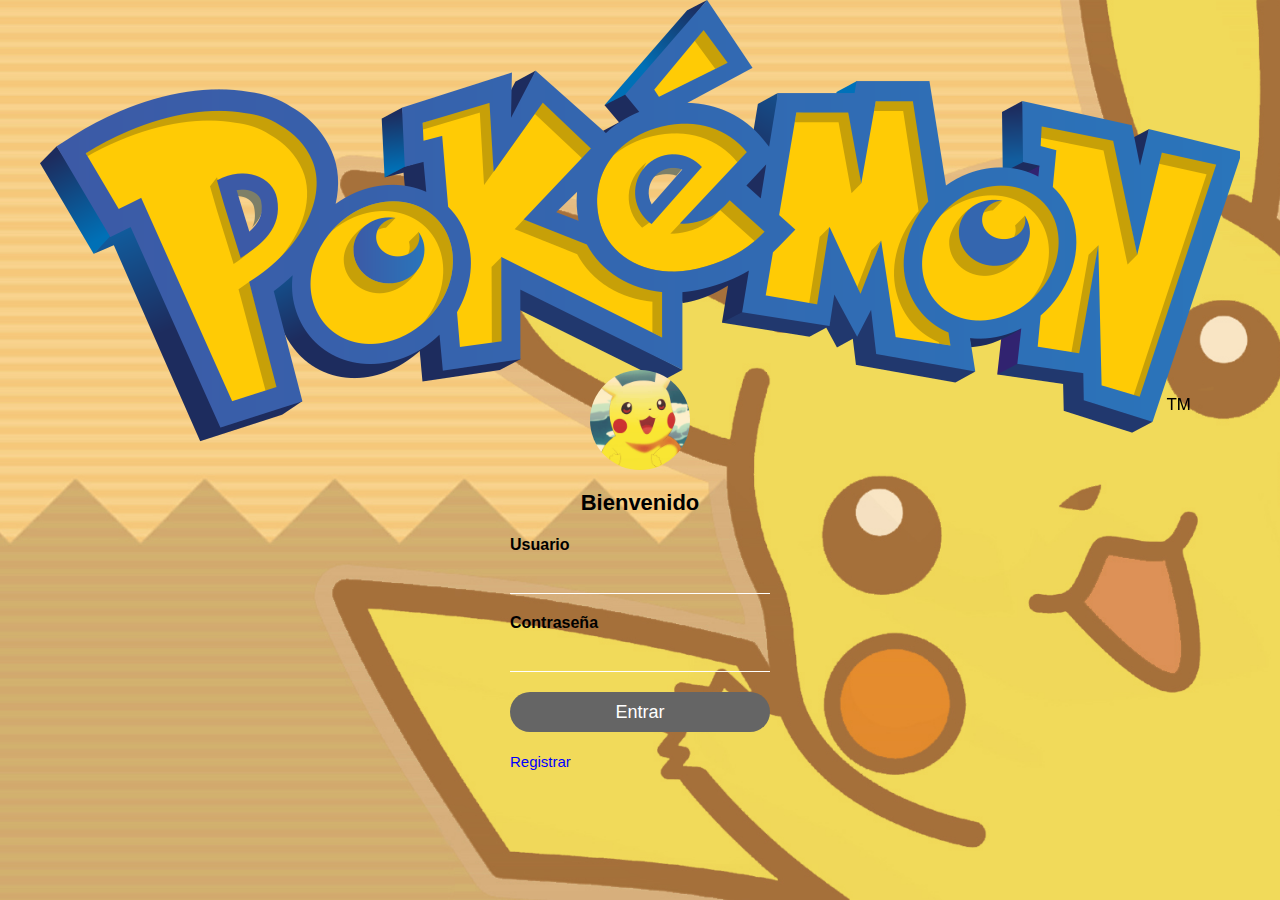
<file: index.html>
<!DOCTYPE html>
<html>
<head>
	<meta charset="utf-8">
	<title>Pokemon</title>
	<link rel="stylesheet" href="css/style.css">
	<link rel="icon"  href="img/1icon.png">
</head>
<body>
	<center>	
		<div>
		<img src="img/ava.png">
		</div>
	</center>
	

	<div class="login">
			<img class="avatar" src="img/pia.gif" alt="logopequeno">
			<h1>Bienvenido</h1>
		<form>
				<!--Sesion-->
			<label for="username">Usuario</label>
			<input type="text" placeholder="">
				<!--Contraseña-->
			<label for="password">Contraseña</label>
			<input type="password" placeholder="">
			<input type="submit" value="Entrar">
			
			
			<a href="registrar.html">Registrar</a>
		</form>
	</div>

</body>
</html>
</file>
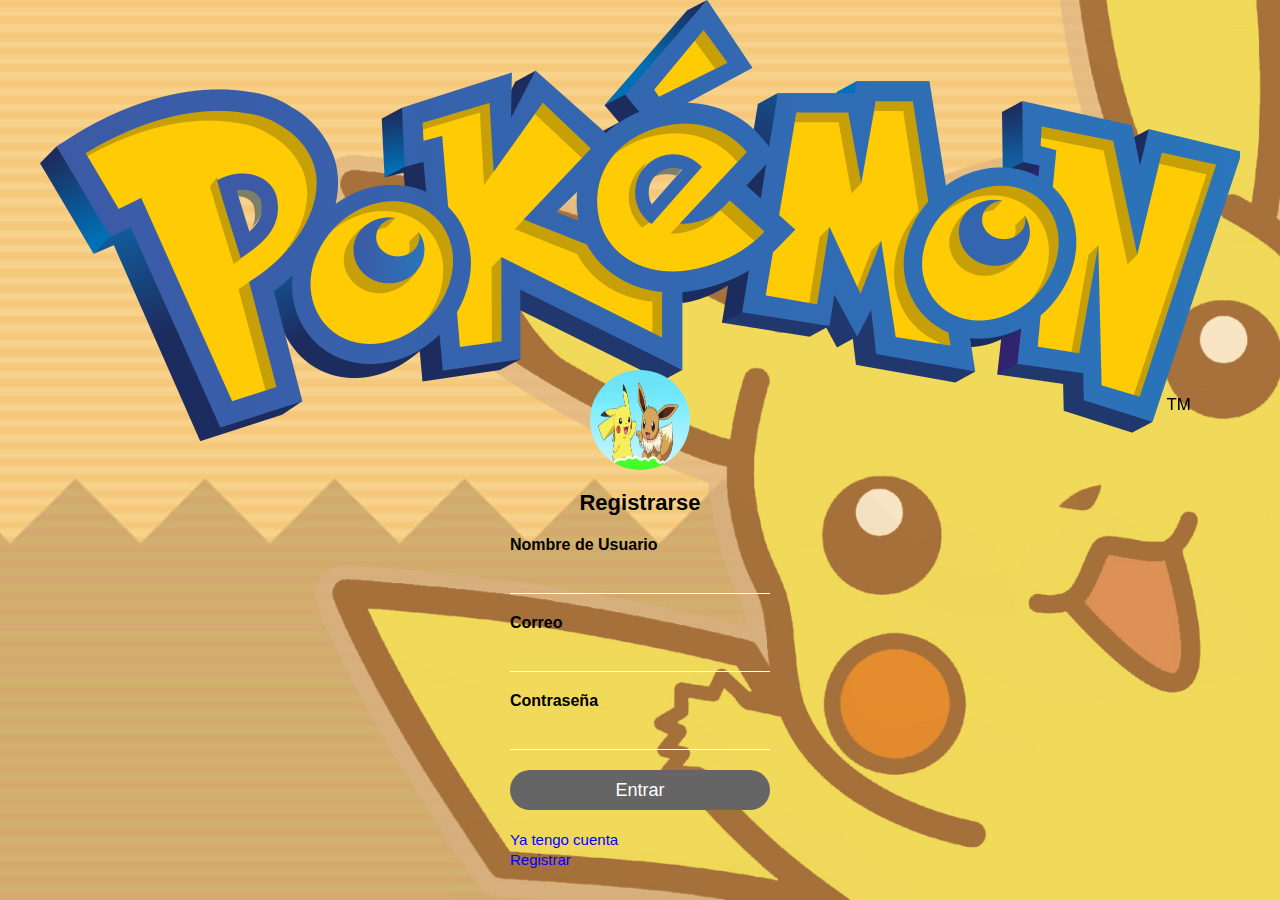
<file: registrar.html>
<!DOCTYPE html>
<html>
<head>
	<meta charset="utf-8">
	<title>Pokemon</title>
	<link rel="stylesheet" href="css/style.css">
	<link rel="icon"  href="img/1icon.png">
</head>
<body>
<center>	
		<div>
		<img src="img/ava.png">
		</div>
	</center>
	

<div class="login">
			<img class="avatar" src="img/salu.gif" alt="logopequeno">
			<h1>Registrarse</h1>
		<form>
				<!--Sesion-->
			<label for="username">Nombre de Usuario</label>
			<input type="text" placeholder="">
				<!--Contraseña-->
			<label for="username">Correo</label>
			<input type="text" placeholder="">

			<label for="password">Contraseña</label>
			<input type="password" name="">


			<input type="submit" value="Entrar">
			<a href="index.html">Ya tengo cuenta</a><br>
			<a href="">Registrar</a>
		</form>
	</div>
</body>
</html>
</file>
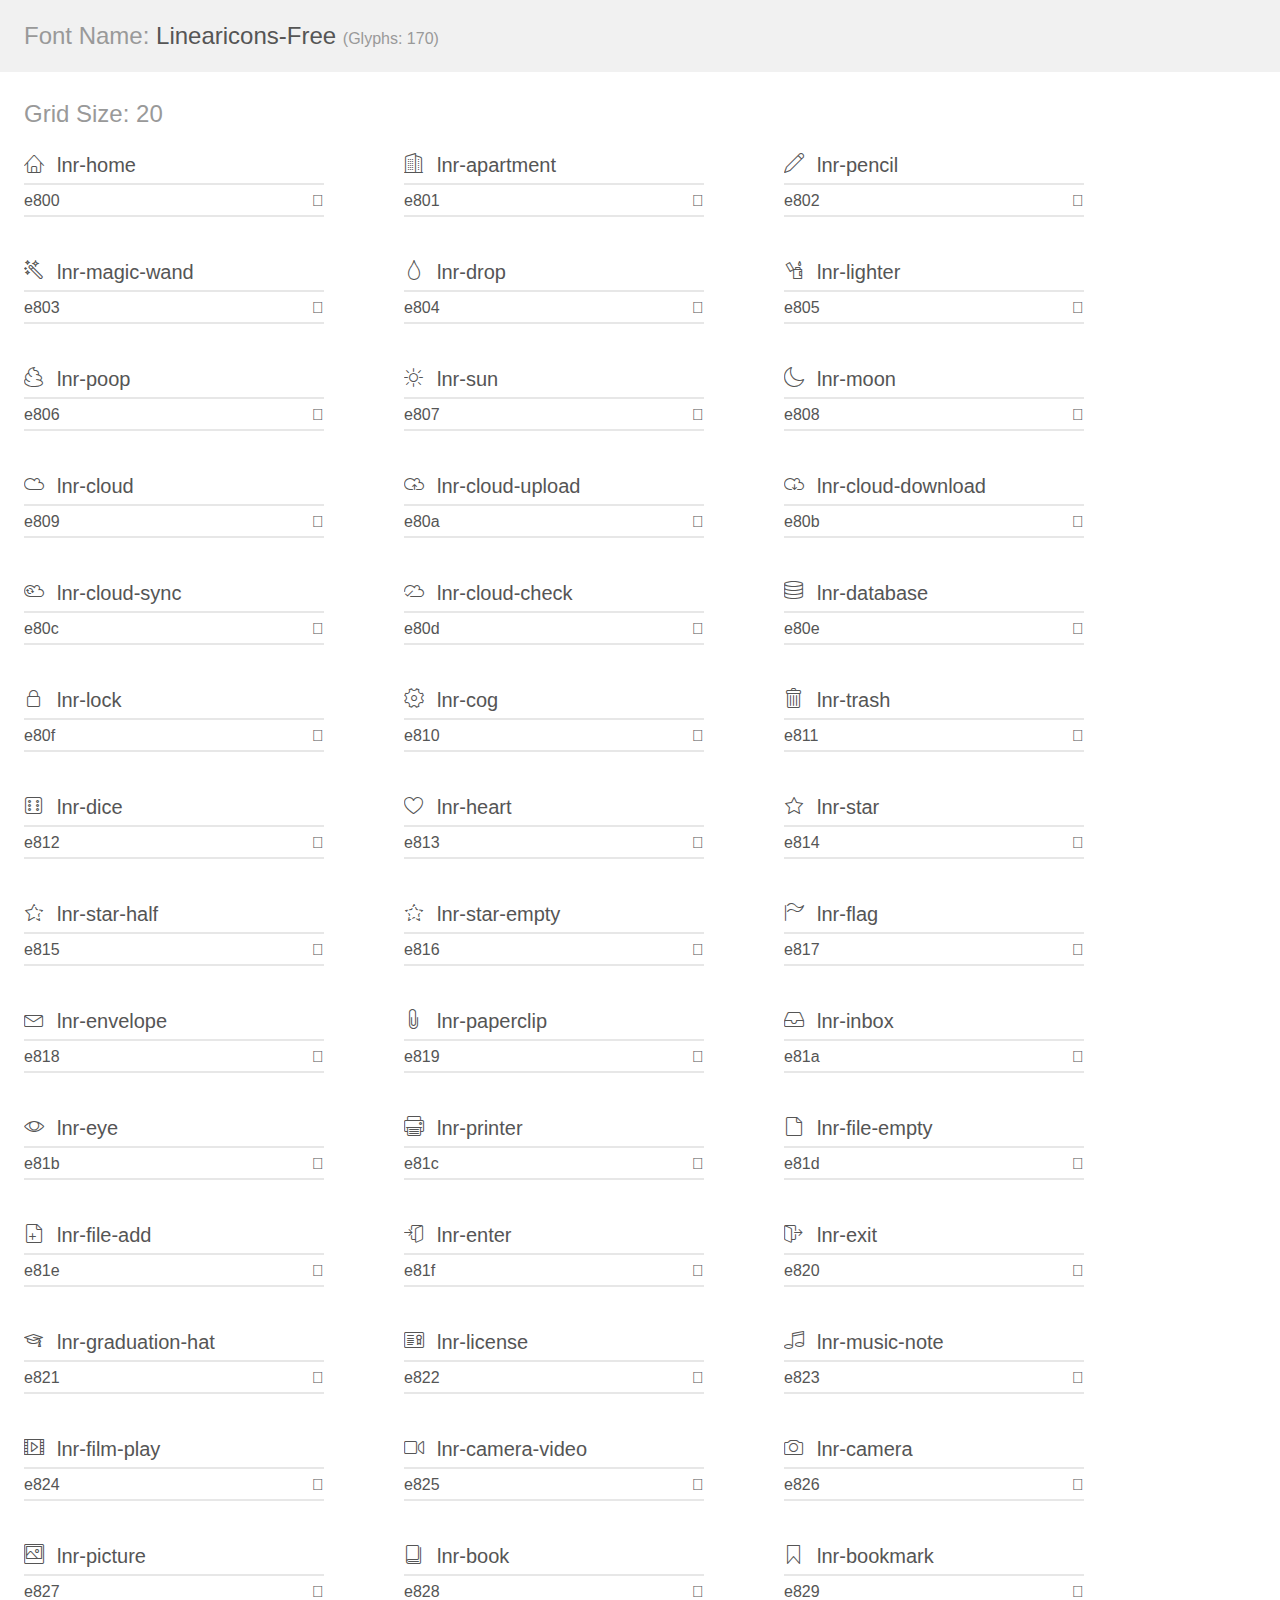
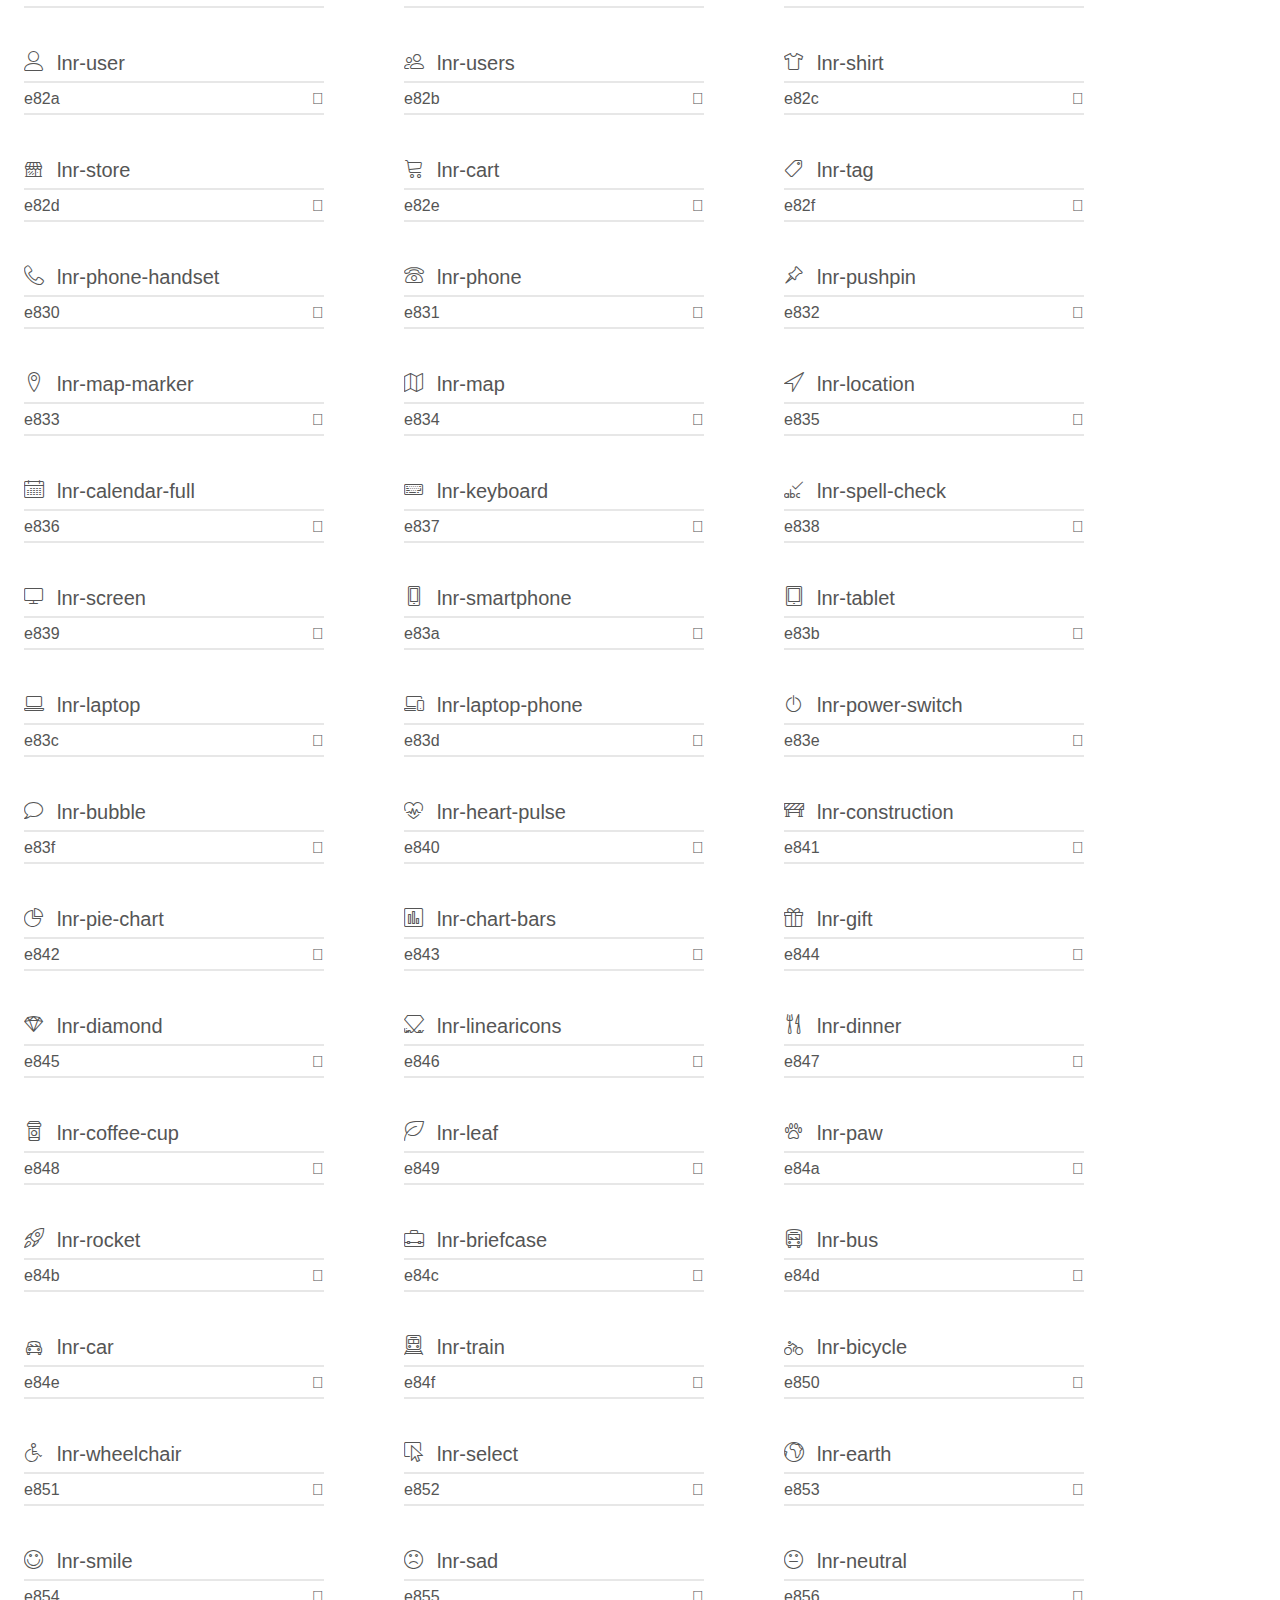
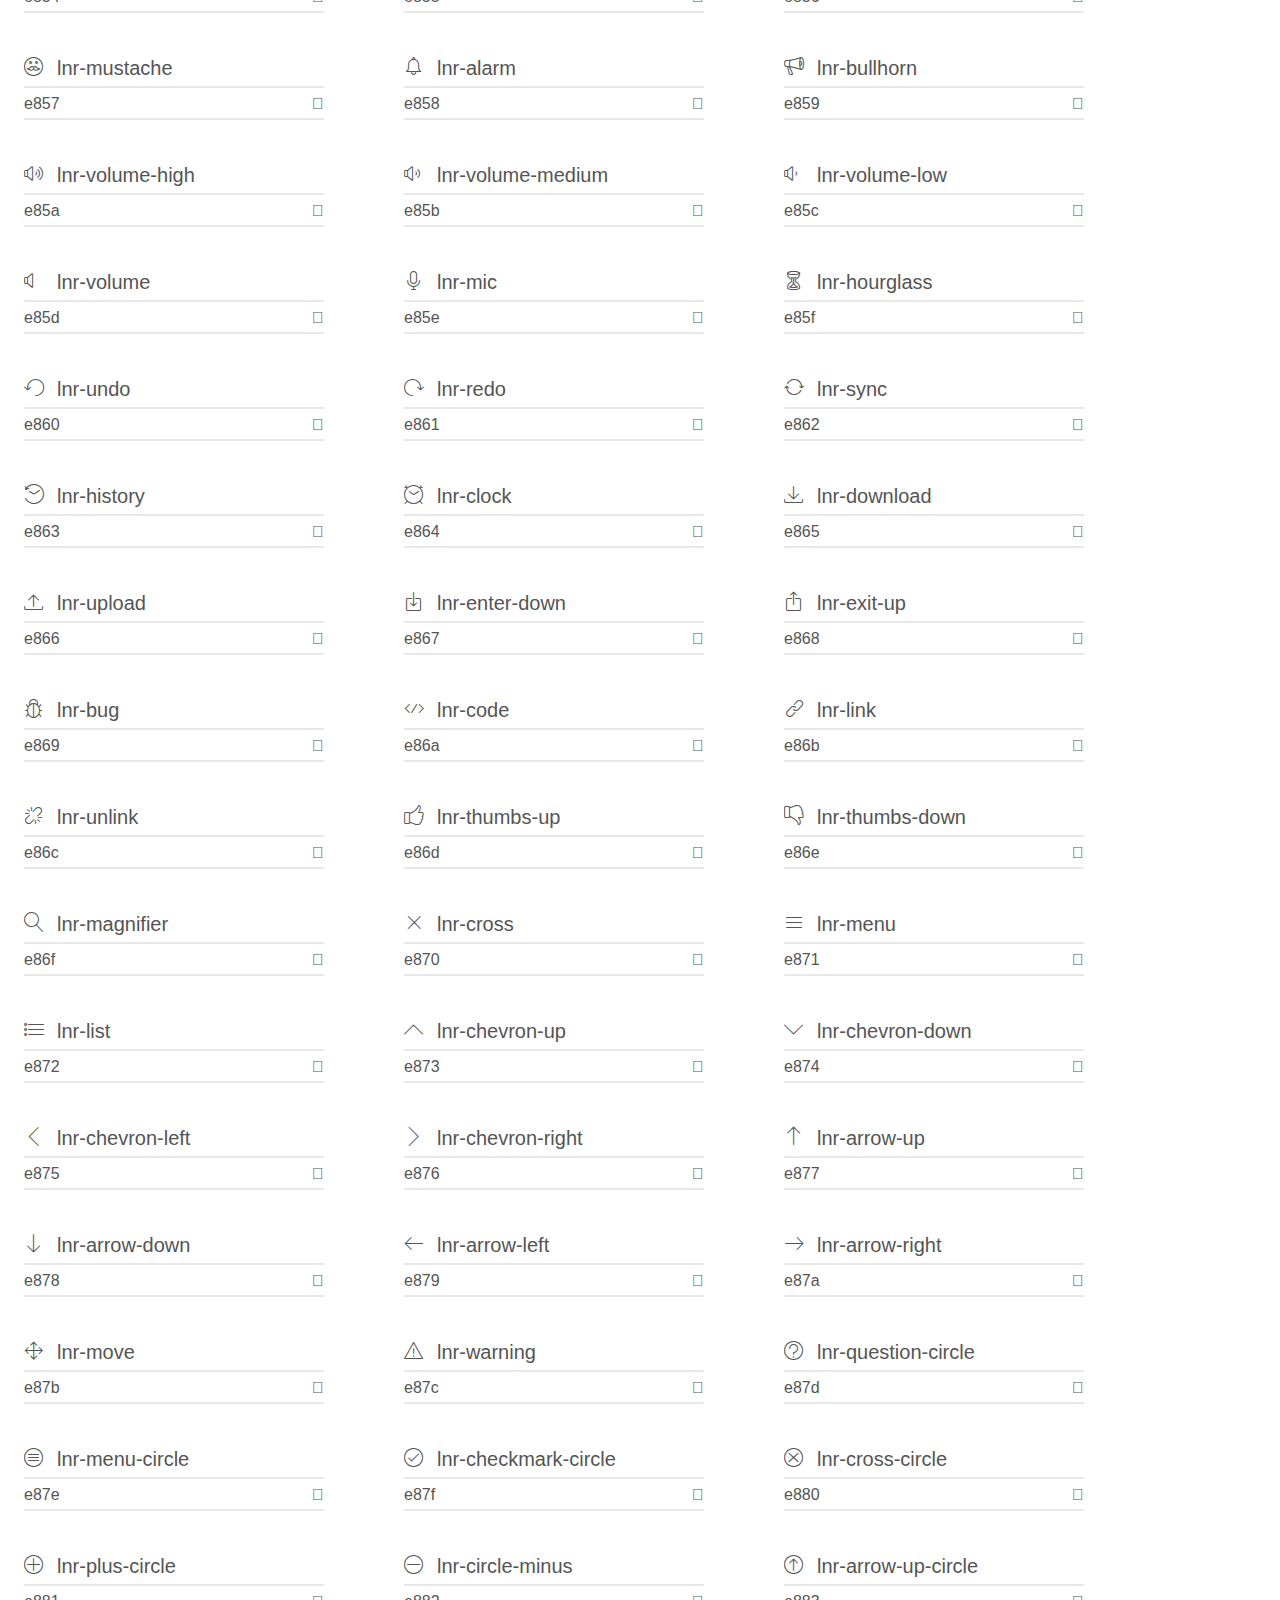
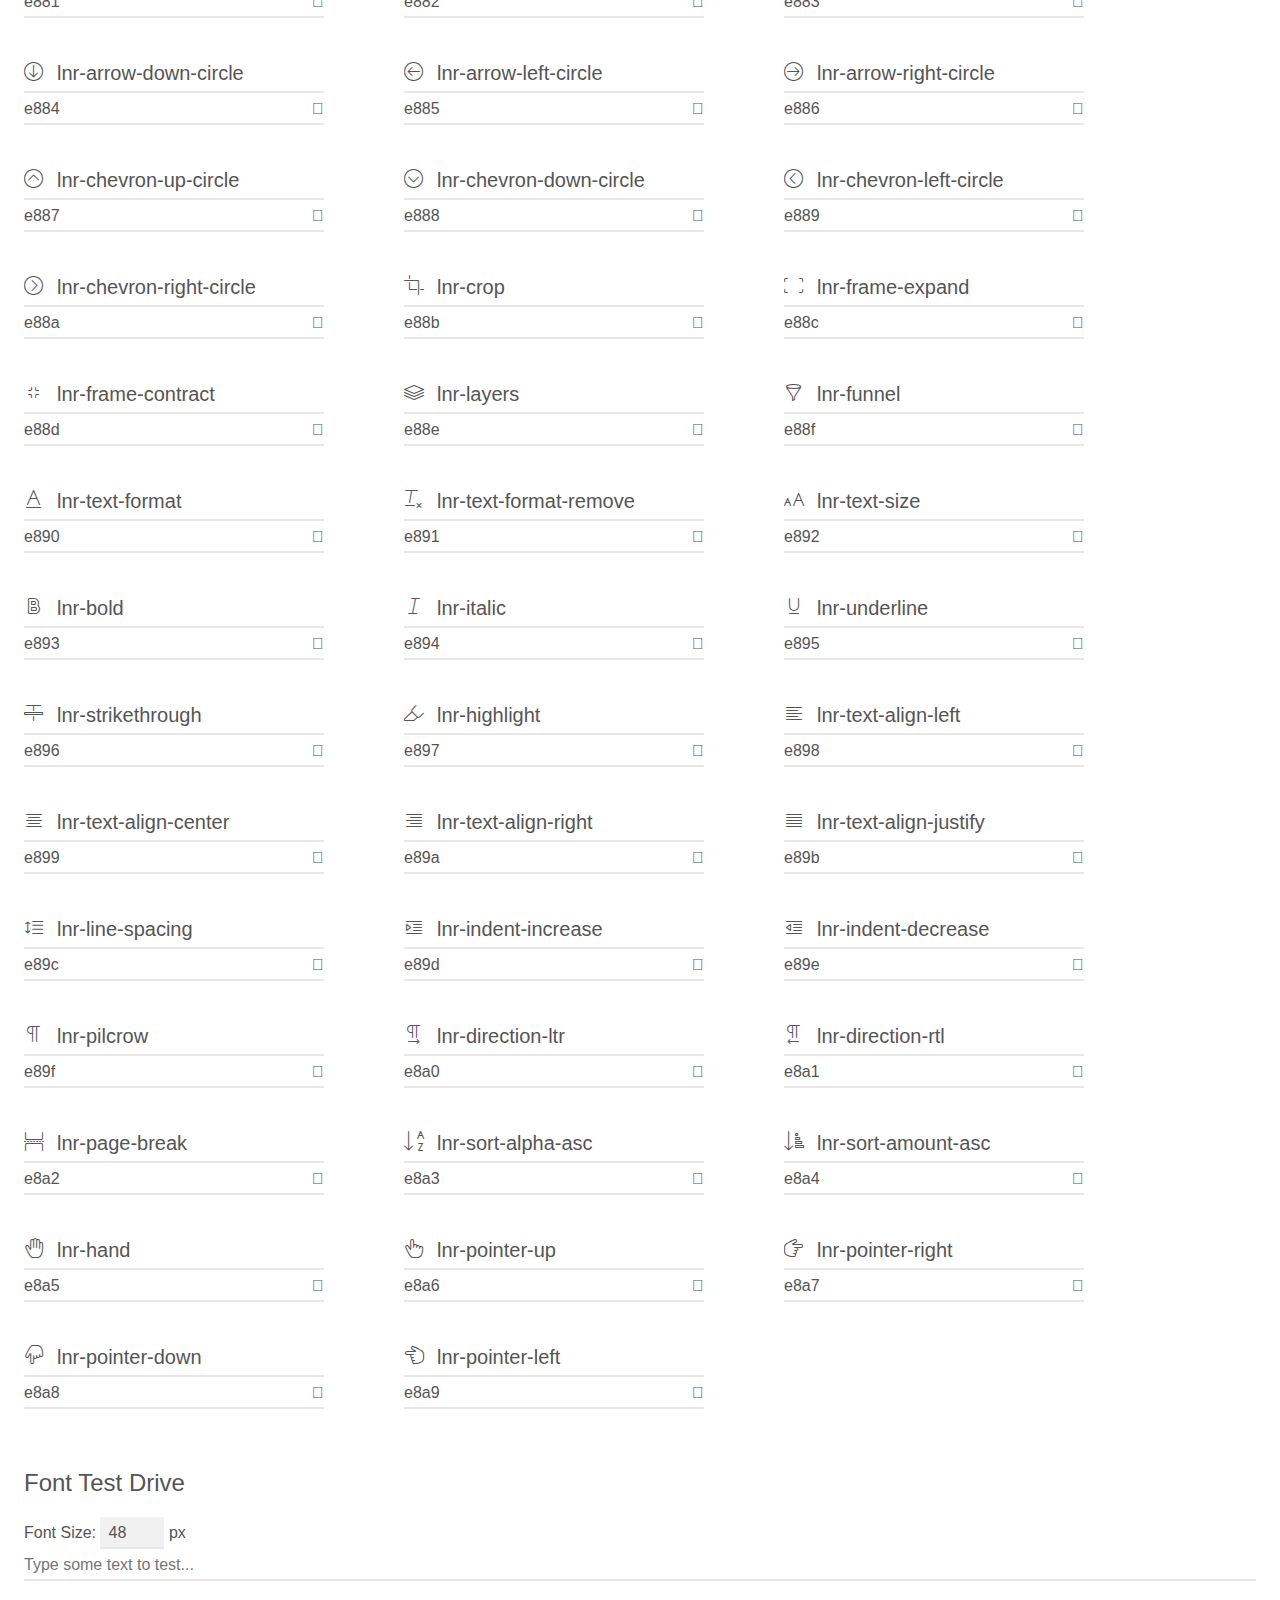
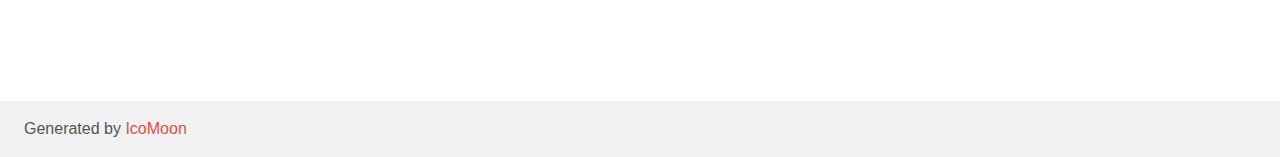
<file: lib/icon/demo.html>
<!doctype html>
<html>
<head>
	<meta charset="utf-8">
	<title>IcoMoon Demo</title>
	<meta name="description" content="An Icon Font Generated By IcoMoon.io">
	<meta name="viewport" content="width=device-width">
	<link rel="stylesheet" href="demo-files/demo.css">
	<link rel="stylesheet" href="style.css"></head>
<body>
	<div class="bgc1 clearfix">
		<h1 class="mhmm mvm"><span class="fgc1">Font Name:</span> Linearicons-Free <small class="fgc1">(Glyphs:&nbsp;170)</small></h1>
	</div>
	<div class="clearfix mhl ptl">
		<h1 class="mvm mtn fgc1">Grid Size: 20</h1>
		<div class="glyph fs1">
			<div class="clearfix bshadow0 pbs">
				<span class="lnr lnr-home">
				
				</span>
				<span class="mls"> lnr-home</span>
			</div>
			<fieldset class="fs0 size1of1 clearfix hidden-false">
				<input type="text" readonly value="e800" class="unit size1of2" />
				<input type="text" maxlength="1" readonly value="&#xe800;" class="unitRight size1of2 talign-right" />
			</fieldset>
			<div class="fs0 bshadow0 clearfix hidden-true">
				<span class="unit pvs fgc1">liga: </span>
				<input type="text" readonly value="home, building" class="liga unitRight" />
			</div>
		</div>
		<div class="glyph fs1">
			<div class="clearfix bshadow0 pbs">
				<span class="lnr lnr-apartment">
				
				</span>
				<span class="mls"> lnr-apartment</span>
			</div>
			<fieldset class="fs0 size1of1 clearfix hidden-false">
				<input type="text" readonly value="e801" class="unit size1of2" />
				<input type="text" maxlength="1" readonly value="&#xe801;" class="unitRight size1of2 talign-right" />
			</fieldset>
			<div class="fs0 bshadow0 clearfix hidden-true">
				<span class="unit pvs fgc1">liga: </span>
				<input type="text" readonly value="apartment, building2" class="liga unitRight" />
			</div>
		</div>
		<div class="glyph fs1">
			<div class="clearfix bshadow0 pbs">
				<span class="lnr lnr-pencil">
				
				</span>
				<span class="mls"> lnr-pencil</span>
			</div>
			<fieldset class="fs0 size1of1 clearfix hidden-false">
				<input type="text" readonly value="e802" class="unit size1of2" />
				<input type="text" maxlength="1" readonly value="&#xe802;" class="unitRight size1of2 talign-right" />
			</fieldset>
			<div class="fs0 bshadow0 clearfix hidden-true">
				<span class="unit pvs fgc1">liga: </span>
				<input type="text" readonly value="pencil, write" class="liga unitRight" />
			</div>
		</div>
		<div class="glyph fs1">
			<div class="clearfix bshadow0 pbs">
				<span class="lnr lnr-magic-wand">
				
				</span>
				<span class="mls"> lnr-magic-wand</span>
			</div>
			<fieldset class="fs0 size1of1 clearfix hidden-false">
				<input type="text" readonly value="e803" class="unit size1of2" />
				<input type="text" maxlength="1" readonly value="&#xe803;" class="unitRight size1of2 talign-right" />
			</fieldset>
			<div class="fs0 bshadow0 clearfix hidden-true">
				<span class="unit pvs fgc1">liga: </span>
				<input type="text" readonly value="magic-wand, tool" class="liga unitRight" />
			</div>
		</div>
		<div class="glyph fs1">
			<div class="clearfix bshadow0 pbs">
				<span class="lnr lnr-drop">
				
				</span>
				<span class="mls"> lnr-drop</span>
			</div>
			<fieldset class="fs0 size1of1 clearfix hidden-false">
				<input type="text" readonly value="e804" class="unit size1of2" />
				<input type="text" maxlength="1" readonly value="&#xe804;" class="unitRight size1of2 talign-right" />
			</fieldset>
			<div class="fs0 bshadow0 clearfix hidden-true">
				<span class="unit pvs fgc1">liga: </span>
				<input type="text" readonly value="drop, droplet" class="liga unitRight" />
			</div>
		</div>
		<div class="glyph fs1">
			<div class="clearfix bshadow0 pbs">
				<span class="lnr lnr-lighter">
				
				</span>
				<span class="mls"> lnr-lighter</span>
			</div>
			<fieldset class="fs0 size1of1 clearfix hidden-false">
				<input type="text" readonly value="e805" class="unit size1of2" />
				<input type="text" maxlength="1" readonly value="&#xe805;" class="unitRight size1of2 talign-right" />
			</fieldset>
			<div class="fs0 bshadow0 clearfix hidden-true">
				<span class="unit pvs fgc1">liga: </span>
				<input type="text" readonly value="lighter, fire" class="liga unitRight" />
			</div>
		</div>
		<div class="glyph fs1">
			<div class="clearfix bshadow0 pbs">
				<span class="lnr lnr-poop">
				
				</span>
				<span class="mls"> lnr-poop</span>
			</div>
			<fieldset class="fs0 size1of1 clearfix hidden-false">
				<input type="text" readonly value="e806" class="unit size1of2" />
				<input type="text" maxlength="1" readonly value="&#xe806;" class="unitRight size1of2 talign-right" />
			</fieldset>
			<div class="fs0 bshadow0 clearfix hidden-true">
				<span class="unit pvs fgc1">liga: </span>
				<input type="text" readonly value="poop, toilet" class="liga unitRight" />
			</div>
		</div>
		<div class="glyph fs1">
			<div class="clearfix bshadow0 pbs">
				<span class="lnr lnr-sun">
				
				</span>
				<span class="mls"> lnr-sun</span>
			</div>
			<fieldset class="fs0 size1of1 clearfix hidden-false">
				<input type="text" readonly value="e807" class="unit size1of2" />
				<input type="text" maxlength="1" readonly value="&#xe807;" class="unitRight size1of2 talign-right" />
			</fieldset>
			<div class="fs0 bshadow0 clearfix hidden-true">
				<span class="unit pvs fgc1">liga: </span>
				<input type="text" readonly value="sun, brightness" class="liga unitRight" />
			</div>
		</div>
		<div class="glyph fs1">
			<div class="clearfix bshadow0 pbs">
				<span class="lnr lnr-moon">
				
				</span>
				<span class="mls"> lnr-moon</span>
			</div>
			<fieldset class="fs0 size1of1 clearfix hidden-false">
				<input type="text" readonly value="e808" class="unit size1of2" />
				<input type="text" maxlength="1" readonly value="&#xe808;" class="unitRight size1of2 talign-right" />
			</fieldset>
			<div class="fs0 bshadow0 clearfix hidden-true">
				<span class="unit pvs fgc1">liga: </span>
				<input type="text" readonly value="moon, night" class="liga unitRight" />
			</div>
		</div>
		<div class="glyph fs1">
			<div class="clearfix bshadow0 pbs">
				<span class="lnr lnr-cloud">
				
				</span>
				<span class="mls"> lnr-cloud</span>
			</div>
			<fieldset class="fs0 size1of1 clearfix hidden-false">
				<input type="text" readonly value="e809" class="unit size1of2" />
				<input type="text" maxlength="1" readonly value="&#xe809;" class="unitRight size1of2 talign-right" />
			</fieldset>
			<div class="fs0 bshadow0 clearfix hidden-true">
				<span class="unit pvs fgc1">liga: </span>
				<input type="text" readonly value="cloud, weather" class="liga unitRight" />
			</div>
		</div>
		<div class="glyph fs1">
			<div class="clearfix bshadow0 pbs">
				<span class="lnr lnr-cloud-upload">
				
				</span>
				<span class="mls"> lnr-cloud-upload</span>
			</div>
			<fieldset class="fs0 size1of1 clearfix hidden-false">
				<input type="text" readonly value="e80a" class="unit size1of2" />
				<input type="text" maxlength="1" readonly value="&#xe80a;" class="unitRight size1of2 talign-right" />
			</fieldset>
			<div class="fs0 bshadow0 clearfix hidden-true">
				<span class="unit pvs fgc1">liga: </span>
				<input type="text" readonly value="cloud-upload, cloud2" class="liga unitRight" />
			</div>
		</div>
		<div class="glyph fs1">
			<div class="clearfix bshadow0 pbs">
				<span class="lnr lnr-cloud-download">
				
				</span>
				<span class="mls"> lnr-cloud-download</span>
			</div>
			<fieldset class="fs0 size1of1 clearfix hidden-false">
				<input type="text" readonly value="e80b" class="unit size1of2" />
				<input type="text" maxlength="1" readonly value="&#xe80b;" class="unitRight size1of2 talign-right" />
			</fieldset>
			<div class="fs0 bshadow0 clearfix hidden-true">
				<span class="unit pvs fgc1">liga: </span>
				<input type="text" readonly value="cloud-download, cloud3" class="liga unitRight" />
			</div>
		</div>
		<div class="glyph fs1">
			<div class="clearfix bshadow0 pbs">
				<span class="lnr lnr-cloud-sync">
				
				</span>
				<span class="mls"> lnr-cloud-sync</span>
			</div>
			<fieldset class="fs0 size1of1 clearfix hidden-false">
				<input type="text" readonly value="e80c" class="unit size1of2" />
				<input type="text" maxlength="1" readonly value="&#xe80c;" class="unitRight size1of2 talign-right" />
			</fieldset>
			<div class="fs0 bshadow0 clearfix hidden-true">
				<span class="unit pvs fgc1">liga: </span>
				<input type="text" readonly value="cloud-sync, cloud4" class="liga unitRight" />
			</div>
		</div>
		<div class="glyph fs1">
			<div class="clearfix bshadow0 pbs">
				<span class="lnr lnr-cloud-check">
				
				</span>
				<span class="mls"> lnr-cloud-check</span>
			</div>
			<fieldset class="fs0 size1of1 clearfix hidden-false">
				<input type="text" readonly value="e80d" class="unit size1of2" />
				<input type="text" maxlength="1" readonly value="&#xe80d;" class="unitRight size1of2 talign-right" />
			</fieldset>
			<div class="fs0 bshadow0 clearfix hidden-true">
				<span class="unit pvs fgc1">liga: </span>
				<input type="text" readonly value="cloud-check, cloud5" class="liga unitRight" />
			</div>
		</div>
		<div class="glyph fs1">
			<div class="clearfix bshadow0 pbs">
				<span class="lnr lnr-database">
				
				</span>
				<span class="mls"> lnr-database</span>
			</div>
			<fieldset class="fs0 size1of1 clearfix hidden-false">
				<input type="text" readonly value="e80e" class="unit size1of2" />
				<input type="text" maxlength="1" readonly value="&#xe80e;" class="unitRight size1of2 talign-right" />
			</fieldset>
			<div class="fs0 bshadow0 clearfix hidden-true">
				<span class="unit pvs fgc1">liga: </span>
				<input type="text" readonly value="database, storage" class="liga unitRight" />
			</div>
		</div>
		<div class="glyph fs1">
			<div class="clearfix bshadow0 pbs">
				<span class="lnr lnr-lock">
				
				</span>
				<span class="mls"> lnr-lock</span>
			</div>
			<fieldset class="fs0 size1of1 clearfix hidden-false">
				<input type="text" readonly value="e80f" class="unit size1of2" />
				<input type="text" maxlength="1" readonly value="&#xe80f;" class="unitRight size1of2 talign-right" />
			</fieldset>
			<div class="fs0 bshadow0 clearfix hidden-true">
				<span class="unit pvs fgc1">liga: </span>
				<input type="text" readonly value="lock, privacy" class="liga unitRight" />
			</div>
		</div>
		<div class="glyph fs1">
			<div class="clearfix bshadow0 pbs">
				<span class="lnr lnr-cog">
				
				</span>
				<span class="mls"> lnr-cog</span>
			</div>
			<fieldset class="fs0 size1of1 clearfix hidden-false">
				<input type="text" readonly value="e810" class="unit size1of2" />
				<input type="text" maxlength="1" readonly value="&#xe810;" class="unitRight size1of2 talign-right" />
			</fieldset>
			<div class="fs0 bshadow0 clearfix hidden-true">
				<span class="unit pvs fgc1">liga: </span>
				<input type="text" readonly value="cog, gear" class="liga unitRight" />
			</div>
		</div>
		<div class="glyph fs1">
			<div class="clearfix bshadow0 pbs">
				<span class="lnr lnr-trash">
				
				</span>
				<span class="mls"> lnr-trash</span>
			</div>
			<fieldset class="fs0 size1of1 clearfix hidden-false">
				<input type="text" readonly value="e811" class="unit size1of2" />
				<input type="text" maxlength="1" readonly value="&#xe811;" class="unitRight size1of2 talign-right" />
			</fieldset>
			<div class="fs0 bshadow0 clearfix hidden-true">
				<span class="unit pvs fgc1">liga: </span>
				<input type="text" readonly value="trash, bin" class="liga unitRight" />
			</div>
		</div>
		<div class="glyph fs1">
			<div class="clearfix bshadow0 pbs">
				<span class="lnr lnr-dice">
				
				</span>
				<span class="mls"> lnr-dice</span>
			</div>
			<fieldset class="fs0 size1of1 clearfix hidden-false">
				<input type="text" readonly value="e812" class="unit size1of2" />
				<input type="text" maxlength="1" readonly value="&#xe812;" class="unitRight size1of2 talign-right" />
			</fieldset>
			<div class="fs0 bshadow0 clearfix hidden-true">
				<span class="unit pvs fgc1">liga: </span>
				<input type="text" readonly value="dice, game" class="liga unitRight" />
			</div>
		</div>
		<div class="glyph fs1">
			<div class="clearfix bshadow0 pbs">
				<span class="lnr lnr-heart">
				
				</span>
				<span class="mls"> lnr-heart</span>
			</div>
			<fieldset class="fs0 size1of1 clearfix hidden-false">
				<input type="text" readonly value="e813" class="unit size1of2" />
				<input type="text" maxlength="1" readonly value="&#xe813;" class="unitRight size1of2 talign-right" />
			</fieldset>
			<div class="fs0 bshadow0 clearfix hidden-true">
				<span class="unit pvs fgc1">liga: </span>
				<input type="text" readonly value="heart, love" class="liga unitRight" />
			</div>
		</div>
		<div class="glyph fs1">
			<div class="clearfix bshadow0 pbs">
				<span class="lnr lnr-star">
				
				</span>
				<span class="mls"> lnr-star</span>
			</div>
			<fieldset class="fs0 size1of1 clearfix hidden-false">
				<input type="text" readonly value="e814" class="unit size1of2" />
				<input type="text" maxlength="1" readonly value="&#xe814;" class="unitRight size1of2 talign-right" />
			</fieldset>
			<div class="fs0 bshadow0 clearfix hidden-true">
				<span class="unit pvs fgc1">liga: </span>
				<input type="text" readonly value="star, rating" class="liga unitRight" />
			</div>
		</div>
		<div class="glyph fs1">
			<div class="clearfix bshadow0 pbs">
				<span class="lnr lnr-star-half">
				
				</span>
				<span class="mls"> lnr-star-half</span>
			</div>
			<fieldset class="fs0 size1of1 clearfix hidden-false">
				<input type="text" readonly value="e815" class="unit size1of2" />
				<input type="text" maxlength="1" readonly value="&#xe815;" class="unitRight size1of2 talign-right" />
			</fieldset>
			<div class="fs0 bshadow0 clearfix hidden-true">
				<span class="unit pvs fgc1">liga: </span>
				<input type="text" readonly value="star-half, rating2" class="liga unitRight" />
			</div>
		</div>
		<div class="glyph fs1">
			<div class="clearfix bshadow0 pbs">
				<span class="lnr lnr-star-empty">
				
				</span>
				<span class="mls"> lnr-star-empty</span>
			</div>
			<fieldset class="fs0 size1of1 clearfix hidden-false">
				<input type="text" readonly value="e816" class="unit size1of2" />
				<input type="text" maxlength="1" readonly value="&#xe816;" class="unitRight size1of2 talign-right" />
			</fieldset>
			<div class="fs0 bshadow0 clearfix hidden-true">
				<span class="unit pvs fgc1">liga: </span>
				<input type="text" readonly value="star-empty, rating3" class="liga unitRight" />
			</div>
		</div>
		<div class="glyph fs1">
			<div class="clearfix bshadow0 pbs">
				<span class="lnr lnr-flag">
				
				</span>
				<span class="mls"> lnr-flag</span>
			</div>
			<fieldset class="fs0 size1of1 clearfix hidden-false">
				<input type="text" readonly value="e817" class="unit size1of2" />
				<input type="text" maxlength="1" readonly value="&#xe817;" class="unitRight size1of2 talign-right" />
			</fieldset>
			<div class="fs0 bshadow0 clearfix hidden-true">
				<span class="unit pvs fgc1">liga: </span>
				<input type="text" readonly value="flag, report" class="liga unitRight" />
			</div>
		</div>
		<div class="glyph fs1">
			<div class="clearfix bshadow0 pbs">
				<span class="lnr lnr-envelope">
				
				</span>
				<span class="mls"> lnr-envelope</span>
			</div>
			<fieldset class="fs0 size1of1 clearfix hidden-false">
				<input type="text" readonly value="e818" class="unit size1of2" />
				<input type="text" maxlength="1" readonly value="&#xe818;" class="unitRight size1of2 talign-right" />
			</fieldset>
			<div class="fs0 bshadow0 clearfix hidden-true">
				<span class="unit pvs fgc1">liga: </span>
				<input type="text" readonly value="envelope, mail" class="liga unitRight" />
			</div>
		</div>
		<div class="glyph fs1">
			<div class="clearfix bshadow0 pbs">
				<span class="lnr lnr-paperclip">
				
				</span>
				<span class="mls"> lnr-paperclip</span>
			</div>
			<fieldset class="fs0 size1of1 clearfix hidden-false">
				<input type="text" readonly value="e819" class="unit size1of2" />
				<input type="text" maxlength="1" readonly value="&#xe819;" class="unitRight size1of2 talign-right" />
			</fieldset>
			<div class="fs0 bshadow0 clearfix hidden-true">
				<span class="unit pvs fgc1">liga: </span>
				<input type="text" readonly value="paperclip, attachment" class="liga unitRight" />
			</div>
		</div>
		<div class="glyph fs1">
			<div class="clearfix bshadow0 pbs">
				<span class="lnr lnr-inbox">
				
				</span>
				<span class="mls"> lnr-inbox</span>
			</div>
			<fieldset class="fs0 size1of1 clearfix hidden-false">
				<input type="text" readonly value="e81a" class="unit size1of2" />
				<input type="text" maxlength="1" readonly value="&#xe81a;" class="unitRight size1of2 talign-right" />
			</fieldset>
			<div class="fs0 bshadow0 clearfix hidden-true">
				<span class="unit pvs fgc1">liga: </span>
				<input type="text" readonly value="inbox, drawer" class="liga unitRight" />
			</div>
		</div>
		<div class="glyph fs1">
			<div class="clearfix bshadow0 pbs">
				<span class="lnr lnr-eye">
				
				</span>
				<span class="mls"> lnr-eye</span>
			</div>
			<fieldset class="fs0 size1of1 clearfix hidden-false">
				<input type="text" readonly value="e81b" class="unit size1of2" />
				<input type="text" maxlength="1" readonly value="&#xe81b;" class="unitRight size1of2 talign-right" />
			</fieldset>
			<div class="fs0 bshadow0 clearfix hidden-true">
				<span class="unit pvs fgc1">liga: </span>
				<input type="text" readonly value="eye, vision" class="liga unitRight" />
			</div>
		</div>
		<div class="glyph fs1">
			<div class="clearfix bshadow0 pbs">
				<span class="lnr lnr-printer">
				
				</span>
				<span class="mls"> lnr-printer</span>
			</div>
			<fieldset class="fs0 size1of1 clearfix hidden-false">
				<input type="text" readonly value="e81c" class="unit size1of2" />
				<input type="text" maxlength="1" readonly value="&#xe81c;" class="unitRight size1of2 talign-right" />
			</fieldset>
			<div class="fs0 bshadow0 clearfix hidden-true">
				<span class="unit pvs fgc1">liga: </span>
				<input type="text" readonly value="printer, print" class="liga unitRight" />
			</div>
		</div>
		<div class="glyph fs1">
			<div class="clearfix bshadow0 pbs">
				<span class="lnr lnr-file-empty">
				
				</span>
				<span class="mls"> lnr-file-empty</span>
			</div>
			<fieldset class="fs0 size1of1 clearfix hidden-false">
				<input type="text" readonly value="e81d" class="unit size1of2" />
				<input type="text" maxlength="1" readonly value="&#xe81d;" class="unitRight size1of2 talign-right" />
			</fieldset>
			<div class="fs0 bshadow0 clearfix hidden-true">
				<span class="unit pvs fgc1">liga: </span>
				<input type="text" readonly value="file-empty, file" class="liga unitRight" />
			</div>
		</div>
		<div class="glyph fs1">
			<div class="clearfix bshadow0 pbs">
				<span class="lnr lnr-file-add">
				
				</span>
				<span class="mls"> lnr-file-add</span>
			</div>
			<fieldset class="fs0 size1of1 clearfix hidden-false">
				<input type="text" readonly value="e81e" class="unit size1of2" />
				<input type="text" maxlength="1" readonly value="&#xe81e;" class="unitRight size1of2 talign-right" />
			</fieldset>
			<div class="fs0 bshadow0 clearfix hidden-true">
				<span class="unit pvs fgc1">liga: </span>
				<input type="text" readonly value="file-add, file2" class="liga unitRight" />
			</div>
		</div>
		<div class="glyph fs1">
			<div class="clearfix bshadow0 pbs">
				<span class="lnr lnr-enter">
				
				</span>
				<span class="mls"> lnr-enter</span>
			</div>
			<fieldset class="fs0 size1of1 clearfix hidden-false">
				<input type="text" readonly value="e81f" class="unit size1of2" />
				<input type="text" maxlength="1" readonly value="&#xe81f;" class="unitRight size1of2 talign-right" />
			</fieldset>
			<div class="fs0 bshadow0 clearfix hidden-true">
				<span class="unit pvs fgc1">liga: </span>
				<input type="text" readonly value="enter, door" class="liga unitRight" />
			</div>
		</div>
		<div class="glyph fs1">
			<div class="clearfix bshadow0 pbs">
				<span class="lnr lnr-exit">
				
				</span>
				<span class="mls"> lnr-exit</span>
			</div>
			<fieldset class="fs0 size1of1 clearfix hidden-false">
				<input type="text" readonly value="e820" class="unit size1of2" />
				<input type="text" maxlength="1" readonly value="&#xe820;" class="unitRight size1of2 talign-right" />
			</fieldset>
			<div class="fs0 bshadow0 clearfix hidden-true">
				<span class="unit pvs fgc1">liga: </span>
				<input type="text" readonly value="exit, door2" class="liga unitRight" />
			</div>
		</div>
		<div class="glyph fs1">
			<div class="clearfix bshadow0 pbs">
				<span class="lnr lnr-graduation-hat">
				
				</span>
				<span class="mls"> lnr-graduation-hat</span>
			</div>
			<fieldset class="fs0 size1of1 clearfix hidden-false">
				<input type="text" readonly value="e821" class="unit size1of2" />
				<input type="text" maxlength="1" readonly value="&#xe821;" class="unitRight size1of2 talign-right" />
			</fieldset>
			<div class="fs0 bshadow0 clearfix hidden-true">
				<span class="unit pvs fgc1">liga: </span>
				<input type="text" readonly value="graduation-hat, education" class="liga unitRight" />
			</div>
		</div>
		<div class="glyph fs1">
			<div class="clearfix bshadow0 pbs">
				<span class="lnr lnr-license">
				
				</span>
				<span class="mls"> lnr-license</span>
			</div>
			<fieldset class="fs0 size1of1 clearfix hidden-false">
				<input type="text" readonly value="e822" class="unit size1of2" />
				<input type="text" maxlength="1" readonly value="&#xe822;" class="unitRight size1of2 talign-right" />
			</fieldset>
			<div class="fs0 bshadow0 clearfix hidden-true">
				<span class="unit pvs fgc1">liga: </span>
				<input type="text" readonly value="license, certificate" class="liga unitRight" />
			</div>
		</div>
		<div class="glyph fs1">
			<div class="clearfix bshadow0 pbs">
				<span class="lnr lnr-music-note">
				
				</span>
				<span class="mls"> lnr-music-note</span>
			</div>
			<fieldset class="fs0 size1of1 clearfix hidden-false">
				<input type="text" readonly value="e823" class="unit size1of2" />
				<input type="text" maxlength="1" readonly value="&#xe823;" class="unitRight size1of2 talign-right" />
			</fieldset>
			<div class="fs0 bshadow0 clearfix hidden-true">
				<span class="unit pvs fgc1">liga: </span>
				<input type="text" readonly value="music-note, music" class="liga unitRight" />
			</div>
		</div>
		<div class="glyph fs1">
			<div class="clearfix bshadow0 pbs">
				<span class="lnr lnr-film-play">
				
				</span>
				<span class="mls"> lnr-film-play</span>
			</div>
			<fieldset class="fs0 size1of1 clearfix hidden-false">
				<input type="text" readonly value="e824" class="unit size1of2" />
				<input type="text" maxlength="1" readonly value="&#xe824;" class="unitRight size1of2 talign-right" />
			</fieldset>
			<div class="fs0 bshadow0 clearfix hidden-true">
				<span class="unit pvs fgc1">liga: </span>
				<input type="text" readonly value="film-play, video" class="liga unitRight" />
			</div>
		</div>
		<div class="glyph fs1">
			<div class="clearfix bshadow0 pbs">
				<span class="lnr lnr-camera-video">
				
				</span>
				<span class="mls"> lnr-camera-video</span>
			</div>
			<fieldset class="fs0 size1of1 clearfix hidden-false">
				<input type="text" readonly value="e825" class="unit size1of2" />
				<input type="text" maxlength="1" readonly value="&#xe825;" class="unitRight size1of2 talign-right" />
			</fieldset>
			<div class="fs0 bshadow0 clearfix hidden-true">
				<span class="unit pvs fgc1">liga: </span>
				<input type="text" readonly value="camera-video, video2" class="liga unitRight" />
			</div>
		</div>
		<div class="glyph fs1">
			<div class="clearfix bshadow0 pbs">
				<span class="lnr lnr-camera">
				
				</span>
				<span class="mls"> lnr-camera</span>
			</div>
			<fieldset class="fs0 size1of1 clearfix hidden-false">
				<input type="text" readonly value="e826" class="unit size1of2" />
				<input type="text" maxlength="1" readonly value="&#xe826;" class="unitRight size1of2 talign-right" />
			</fieldset>
			<div class="fs0 bshadow0 clearfix hidden-true">
				<span class="unit pvs fgc1">liga: </span>
				<input type="text" readonly value="camera, photo" class="liga unitRight" />
			</div>
		</div>
		<div class="glyph fs1">
			<div class="clearfix bshadow0 pbs">
				<span class="lnr lnr-picture">
				
				</span>
				<span class="mls"> lnr-picture</span>
			</div>
			<fieldset class="fs0 size1of1 clearfix hidden-false">
				<input type="text" readonly value="e827" class="unit size1of2" />
				<input type="text" maxlength="1" readonly value="&#xe827;" class="unitRight size1of2 talign-right" />
			</fieldset>
			<div class="fs0 bshadow0 clearfix hidden-true">
				<span class="unit pvs fgc1">liga: </span>
				<input type="text" readonly value="picture, photo2" class="liga unitRight" />
			</div>
		</div>
		<div class="glyph fs1">
			<div class="clearfix bshadow0 pbs">
				<span class="lnr lnr-book">
				
				</span>
				<span class="mls"> lnr-book</span>
			</div>
			<fieldset class="fs0 size1of1 clearfix hidden-false">
				<input type="text" readonly value="e828" class="unit size1of2" />
				<input type="text" maxlength="1" readonly value="&#xe828;" class="unitRight size1of2 talign-right" />
			</fieldset>
			<div class="fs0 bshadow0 clearfix hidden-true">
				<span class="unit pvs fgc1">liga: </span>
				<input type="text" readonly value="book, read" class="liga unitRight" />
			</div>
		</div>
		<div class="glyph fs1">
			<div class="clearfix bshadow0 pbs">
				<span class="lnr lnr-bookmark">
				
				</span>
				<span class="mls"> lnr-bookmark</span>
			</div>
			<fieldset class="fs0 size1of1 clearfix hidden-false">
				<input type="text" readonly value="e829" class="unit size1of2" />
				<input type="text" maxlength="1" readonly value="&#xe829;" class="unitRight size1of2 talign-right" />
			</fieldset>
			<div class="fs0 bshadow0 clearfix hidden-true">
				<span class="unit pvs fgc1">liga: </span>
				<input type="text" readonly value="bookmark, ribbon" class="liga unitRight" />
			</div>
		</div>
		<div class="glyph fs1">
			<div class="clearfix bshadow0 pbs">
				<span class="lnr lnr-user">
				
				</span>
				<span class="mls"> lnr-user</span>
			</div>
			<fieldset class="fs0 size1of1 clearfix hidden-false">
				<input type="text" readonly value="e82a" class="unit size1of2" />
				<input type="text" maxlength="1" readonly value="&#xe82a;" class="unitRight size1of2 talign-right" />
			</fieldset>
			<div class="fs0 bshadow0 clearfix hidden-true">
				<span class="unit pvs fgc1">liga: </span>
				<input type="text" readonly value="user, persona" class="liga unitRight" />
			</div>
		</div>
		<div class="glyph fs1">
			<div class="clearfix bshadow0 pbs">
				<span class="lnr lnr-users">
				
				</span>
				<span class="mls"> lnr-users</span>
			</div>
			<fieldset class="fs0 size1of1 clearfix hidden-false">
				<input type="text" readonly value="e82b" class="unit size1of2" />
				<input type="text" maxlength="1" readonly value="&#xe82b;" class="unitRight size1of2 talign-right" />
			</fieldset>
			<div class="fs0 bshadow0 clearfix hidden-true">
				<span class="unit pvs fgc1">liga: </span>
				<input type="text" readonly value="users, group" class="liga unitRight" />
			</div>
		</div>
		<div class="glyph fs1">
			<div class="clearfix bshadow0 pbs">
				<span class="lnr lnr-shirt">
				
				</span>
				<span class="mls"> lnr-shirt</span>
			</div>
			<fieldset class="fs0 size1of1 clearfix hidden-false">
				<input type="text" readonly value="e82c" class="unit size1of2" />
				<input type="text" maxlength="1" readonly value="&#xe82c;" class="unitRight size1of2 talign-right" />
			</fieldset>
			<div class="fs0 bshadow0 clearfix hidden-true">
				<span class="unit pvs fgc1">liga: </span>
				<input type="text" readonly value="shirt, clothing" class="liga unitRight" />
			</div>
		</div>
		<div class="glyph fs1">
			<div class="clearfix bshadow0 pbs">
				<span class="lnr lnr-store">
				
				</span>
				<span class="mls"> lnr-store</span>
			</div>
			<fieldset class="fs0 size1of1 clearfix hidden-false">
				<input type="text" readonly value="e82d" class="unit size1of2" />
				<input type="text" maxlength="1" readonly value="&#xe82d;" class="unitRight size1of2 talign-right" />
			</fieldset>
			<div class="fs0 bshadow0 clearfix hidden-true">
				<span class="unit pvs fgc1">liga: </span>
				<input type="text" readonly value="store, shop" class="liga unitRight" />
			</div>
		</div>
		<div class="glyph fs1">
			<div class="clearfix bshadow0 pbs">
				<span class="lnr lnr-cart">
				
				</span>
				<span class="mls"> lnr-cart</span>
			</div>
			<fieldset class="fs0 size1of1 clearfix hidden-false">
				<input type="text" readonly value="e82e" class="unit size1of2" />
				<input type="text" maxlength="1" readonly value="&#xe82e;" class="unitRight size1of2 talign-right" />
			</fieldset>
			<div class="fs0 bshadow0 clearfix hidden-true">
				<span class="unit pvs fgc1">liga: </span>
				<input type="text" readonly value="cart, shop2" class="liga unitRight" />
			</div>
		</div>
		<div class="glyph fs1">
			<div class="clearfix bshadow0 pbs">
				<span class="lnr lnr-tag">
				
				</span>
				<span class="mls"> lnr-tag</span>
			</div>
			<fieldset class="fs0 size1of1 clearfix hidden-false">
				<input type="text" readonly value="e82f" class="unit size1of2" />
				<input type="text" maxlength="1" readonly value="&#xe82f;" class="unitRight size1of2 talign-right" />
			</fieldset>
			<div class="fs0 bshadow0 clearfix hidden-true">
				<span class="unit pvs fgc1">liga: </span>
				<input type="text" readonly value="tag, price" class="liga unitRight" />
			</div>
		</div>
		<div class="glyph fs1">
			<div class="clearfix bshadow0 pbs">
				<span class="lnr lnr-phone-handset">
				
				</span>
				<span class="mls"> lnr-phone-handset</span>
			</div>
			<fieldset class="fs0 size1of1 clearfix hidden-false">
				<input type="text" readonly value="e830" class="unit size1of2" />
				<input type="text" maxlength="1" readonly value="&#xe830;" class="unitRight size1of2 talign-right" />
			</fieldset>
			<div class="fs0 bshadow0 clearfix hidden-true">
				<span class="unit pvs fgc1">liga: </span>
				<input type="text" readonly value="phone-handset, telephone" class="liga unitRight" />
			</div>
		</div>
		<div class="glyph fs1">
			<div class="clearfix bshadow0 pbs">
				<span class="lnr lnr-phone">
				
				</span>
				<span class="mls"> lnr-phone</span>
			</div>
			<fieldset class="fs0 size1of1 clearfix hidden-false">
				<input type="text" readonly value="e831" class="unit size1of2" />
				<input type="text" maxlength="1" readonly value="&#xe831;" class="unitRight size1of2 talign-right" />
			</fieldset>
			<div class="fs0 bshadow0 clearfix hidden-true">
				<span class="unit pvs fgc1">liga: </span>
				<input type="text" readonly value="phone, telephone2" class="liga unitRight" />
			</div>
		</div>
		<div class="glyph fs1">
			<div class="clearfix bshadow0 pbs">
				<span class="lnr lnr-pushpin">
				
				</span>
				<span class="mls"> lnr-pushpin</span>
			</div>
			<fieldset class="fs0 size1of1 clearfix hidden-false">
				<input type="text" readonly value="e832" class="unit size1of2" />
				<input type="text" maxlength="1" readonly value="&#xe832;" class="unitRight size1of2 talign-right" />
			</fieldset>
			<div class="fs0 bshadow0 clearfix hidden-true">
				<span class="unit pvs fgc1">liga: </span>
				<input type="text" readonly value="pushpin, pin" class="liga unitRight" />
			</div>
		</div>
		<div class="glyph fs1">
			<div class="clearfix bshadow0 pbs">
				<span class="lnr lnr-map-marker">
				
				</span>
				<span class="mls"> lnr-map-marker</span>
			</div>
			<fieldset class="fs0 size1of1 clearfix hidden-false">
				<input type="text" readonly value="e833" class="unit size1of2" />
				<input type="text" maxlength="1" readonly value="&#xe833;" class="unitRight size1of2 talign-right" />
			</fieldset>
			<div class="fs0 bshadow0 clearfix hidden-true">
				<span class="unit pvs fgc1">liga: </span>
				<input type="text" readonly value="map-marker, pin2" class="liga unitRight" />
			</div>
		</div>
		<div class="glyph fs1">
			<div class="clearfix bshadow0 pbs">
				<span class="lnr lnr-map">
				
				</span>
				<span class="mls"> lnr-map</span>
			</div>
			<fieldset class="fs0 size1of1 clearfix hidden-false">
				<input type="text" readonly value="e834" class="unit size1of2" />
				<input type="text" maxlength="1" readonly value="&#xe834;" class="unitRight size1of2 talign-right" />
			</fieldset>
			<div class="fs0 bshadow0 clearfix hidden-true">
				<span class="unit pvs fgc1">liga: </span>
				<input type="text" readonly value="map, guide" class="liga unitRight" />
			</div>
		</div>
		<div class="glyph fs1">
			<div class="clearfix bshadow0 pbs">
				<span class="lnr lnr-location">
				
				</span>
				<span class="mls"> lnr-location</span>
			</div>
			<fieldset class="fs0 size1of1 clearfix hidden-false">
				<input type="text" readonly value="e835" class="unit size1of2" />
				<input type="text" maxlength="1" readonly value="&#xe835;" class="unitRight size1of2 talign-right" />
			</fieldset>
			<div class="fs0 bshadow0 clearfix hidden-true">
				<span class="unit pvs fgc1">liga: </span>
				<input type="text" readonly value="location, compass" class="liga unitRight" />
			</div>
		</div>
		<div class="glyph fs1">
			<div class="clearfix bshadow0 pbs">
				<span class="lnr lnr-calendar-full">
				
				</span>
				<span class="mls"> lnr-calendar-full</span>
			</div>
			<fieldset class="fs0 size1of1 clearfix hidden-false">
				<input type="text" readonly value="e836" class="unit size1of2" />
				<input type="text" maxlength="1" readonly value="&#xe836;" class="unitRight size1of2 talign-right" />
			</fieldset>
			<div class="fs0 bshadow0 clearfix hidden-true">
				<span class="unit pvs fgc1">liga: </span>
				<input type="text" readonly value="calendar-full, calendar" class="liga unitRight" />
			</div>
		</div>
		<div class="glyph fs1">
			<div class="clearfix bshadow0 pbs">
				<span class="lnr lnr-keyboard">
				
				</span>
				<span class="mls"> lnr-keyboard</span>
			</div>
			<fieldset class="fs0 size1of1 clearfix hidden-false">
				<input type="text" readonly value="e837" class="unit size1of2" />
				<input type="text" maxlength="1" readonly value="&#xe837;" class="unitRight size1of2 talign-right" />
			</fieldset>
			<div class="fs0 bshadow0 clearfix hidden-true">
				<span class="unit pvs fgc1">liga: </span>
				<input type="text" readonly value="keyboard, type" class="liga unitRight" />
			</div>
		</div>
		<div class="glyph fs1">
			<div class="clearfix bshadow0 pbs">
				<span class="lnr lnr-spell-check">
				
				</span>
				<span class="mls"> lnr-spell-check</span>
			</div>
			<fieldset class="fs0 size1of1 clearfix hidden-false">
				<input type="text" readonly value="e838" class="unit size1of2" />
				<input type="text" maxlength="1" readonly value="&#xe838;" class="unitRight size1of2 talign-right" />
			</fieldset>
			<div class="fs0 bshadow0 clearfix hidden-true">
				<span class="unit pvs fgc1">liga: </span>
				<input type="text" readonly value="spell-check, spelling" class="liga unitRight" />
			</div>
		</div>
		<div class="glyph fs1">
			<div class="clearfix bshadow0 pbs">
				<span class="lnr lnr-screen">
				
				</span>
				<span class="mls"> lnr-screen</span>
			</div>
			<fieldset class="fs0 size1of1 clearfix hidden-false">
				<input type="text" readonly value="e839" class="unit size1of2" />
				<input type="text" maxlength="1" readonly value="&#xe839;" class="unitRight size1of2 talign-right" />
			</fieldset>
			<div class="fs0 bshadow0 clearfix hidden-true">
				<span class="unit pvs fgc1">liga: </span>
				<input type="text" readonly value="screen, monitor" class="liga unitRight" />
			</div>
		</div>
		<div class="glyph fs1">
			<div class="clearfix bshadow0 pbs">
				<span class="lnr lnr-smartphone">
				
				</span>
				<span class="mls"> lnr-smartphone</span>
			</div>
			<fieldset class="fs0 size1of1 clearfix hidden-false">
				<input type="text" readonly value="e83a" class="unit size1of2" />
				<input type="text" maxlength="1" readonly value="&#xe83a;" class="unitRight size1of2 talign-right" />
			</fieldset>
			<div class="fs0 bshadow0 clearfix hidden-true">
				<span class="unit pvs fgc1">liga: </span>
				<input type="text" readonly value="smartphone, mobile" class="liga unitRight" />
			</div>
		</div>
		<div class="glyph fs1">
			<div class="clearfix bshadow0 pbs">
				<span class="lnr lnr-tablet">
				
				</span>
				<span class="mls"> lnr-tablet</span>
			</div>
			<fieldset class="fs0 size1of1 clearfix hidden-false">
				<input type="text" readonly value="e83b" class="unit size1of2" />
				<input type="text" maxlength="1" readonly value="&#xe83b;" class="unitRight size1of2 talign-right" />
			</fieldset>
			<div class="fs0 bshadow0 clearfix hidden-true">
				<span class="unit pvs fgc1">liga: </span>
				<input type="text" readonly value="tablet, mobile2" class="liga unitRight" />
			</div>
		</div>
		<div class="glyph fs1">
			<div class="clearfix bshadow0 pbs">
				<span class="lnr lnr-laptop">
				
				</span>
				<span class="mls"> lnr-laptop</span>
			</div>
			<fieldset class="fs0 size1of1 clearfix hidden-false">
				<input type="text" readonly value="e83c" class="unit size1of2" />
				<input type="text" maxlength="1" readonly value="&#xe83c;" class="unitRight size1of2 talign-right" />
			</fieldset>
			<div class="fs0 bshadow0 clearfix hidden-true">
				<span class="unit pvs fgc1">liga: </span>
				<input type="text" readonly value="laptop, computer" class="liga unitRight" />
			</div>
		</div>
		<div class="glyph fs1">
			<div class="clearfix bshadow0 pbs">
				<span class="lnr lnr-laptop-phone">
				
				</span>
				<span class="mls"> lnr-laptop-phone</span>
			</div>
			<fieldset class="fs0 size1of1 clearfix hidden-false">
				<input type="text" readonly value="e83d" class="unit size1of2" />
				<input type="text" maxlength="1" readonly value="&#xe83d;" class="unitRight size1of2 talign-right" />
			</fieldset>
			<div class="fs0 bshadow0 clearfix hidden-true">
				<span class="unit pvs fgc1">liga: </span>
				<input type="text" readonly value="laptop-phone, devices" class="liga unitRight" />
			</div>
		</div>
		<div class="glyph fs1">
			<div class="clearfix bshadow0 pbs">
				<span class="lnr lnr-power-switch">
				
				</span>
				<span class="mls"> lnr-power-switch</span>
			</div>
			<fieldset class="fs0 size1of1 clearfix hidden-false">
				<input type="text" readonly value="e83e" class="unit size1of2" />
				<input type="text" maxlength="1" readonly value="&#xe83e;" class="unitRight size1of2 talign-right" />
			</fieldset>
			<div class="fs0 bshadow0 clearfix hidden-true">
				<span class="unit pvs fgc1">liga: </span>
				<input type="text" readonly value="power-switch, toggle" class="liga unitRight" />
			</div>
		</div>
		<div class="glyph fs1">
			<div class="clearfix bshadow0 pbs">
				<span class="lnr lnr-bubble">
				
				</span>
				<span class="mls"> lnr-bubble</span>
			</div>
			<fieldset class="fs0 size1of1 clearfix hidden-false">
				<input type="text" readonly value="e83f" class="unit size1of2" />
				<input type="text" maxlength="1" readonly value="&#xe83f;" class="unitRight size1of2 talign-right" />
			</fieldset>
			<div class="fs0 bshadow0 clearfix hidden-true">
				<span class="unit pvs fgc1">liga: </span>
				<input type="text" readonly value="bubble, chat" class="liga unitRight" />
			</div>
		</div>
		<div class="glyph fs1">
			<div class="clearfix bshadow0 pbs">
				<span class="lnr lnr-heart-pulse">
				
				</span>
				<span class="mls"> lnr-heart-pulse</span>
			</div>
			<fieldset class="fs0 size1of1 clearfix hidden-false">
				<input type="text" readonly value="e840" class="unit size1of2" />
				<input type="text" maxlength="1" readonly value="&#xe840;" class="unitRight size1of2 talign-right" />
			</fieldset>
			<div class="fs0 bshadow0 clearfix hidden-true">
				<span class="unit pvs fgc1">liga: </span>
				<input type="text" readonly value="heart-pulse, health" class="liga unitRight" />
			</div>
		</div>
		<div class="glyph fs1">
			<div class="clearfix bshadow0 pbs">
				<span class="lnr lnr-construction">
				
				</span>
				<span class="mls"> lnr-construction</span>
			</div>
			<fieldset class="fs0 size1of1 clearfix hidden-false">
				<input type="text" readonly value="e841" class="unit size1of2" />
				<input type="text" maxlength="1" readonly value="&#xe841;" class="unitRight size1of2 talign-right" />
			</fieldset>
			<div class="fs0 bshadow0 clearfix hidden-true">
				<span class="unit pvs fgc1">liga: </span>
				<input type="text" readonly value="construction, road-sign" class="liga unitRight" />
			</div>
		</div>
		<div class="glyph fs1">
			<div class="clearfix bshadow0 pbs">
				<span class="lnr lnr-pie-chart">
				
				</span>
				<span class="mls"> lnr-pie-chart</span>
			</div>
			<fieldset class="fs0 size1of1 clearfix hidden-false">
				<input type="text" readonly value="e842" class="unit size1of2" />
				<input type="text" maxlength="1" readonly value="&#xe842;" class="unitRight size1of2 talign-right" />
			</fieldset>
			<div class="fs0 bshadow0 clearfix hidden-true">
				<span class="unit pvs fgc1">liga: </span>
				<input type="text" readonly value="pie-chart, chart" class="liga unitRight" />
			</div>
		</div>
		<div class="glyph fs1">
			<div class="clearfix bshadow0 pbs">
				<span class="lnr lnr-chart-bars">
				
				</span>
				<span class="mls"> lnr-chart-bars</span>
			</div>
			<fieldset class="fs0 size1of1 clearfix hidden-false">
				<input type="text" readonly value="e843" class="unit size1of2" />
				<input type="text" maxlength="1" readonly value="&#xe843;" class="unitRight size1of2 talign-right" />
			</fieldset>
			<div class="fs0 bshadow0 clearfix hidden-true">
				<span class="unit pvs fgc1">liga: </span>
				<input type="text" readonly value="chart-bars, chart2" class="liga unitRight" />
			</div>
		</div>
		<div class="glyph fs1">
			<div class="clearfix bshadow0 pbs">
				<span class="lnr lnr-gift">
				
				</span>
				<span class="mls"> lnr-gift</span>
			</div>
			<fieldset class="fs0 size1of1 clearfix hidden-false">
				<input type="text" readonly value="e844" class="unit size1of2" />
				<input type="text" maxlength="1" readonly value="&#xe844;" class="unitRight size1of2 talign-right" />
			</fieldset>
			<div class="fs0 bshadow0 clearfix hidden-true">
				<span class="unit pvs fgc1">liga: </span>
				<input type="text" readonly value="gift, birthday" class="liga unitRight" />
			</div>
		</div>
		<div class="glyph fs1">
			<div class="clearfix bshadow0 pbs">
				<span class="lnr lnr-diamond">
				
				</span>
				<span class="mls"> lnr-diamond</span>
			</div>
			<fieldset class="fs0 size1of1 clearfix hidden-false">
				<input type="text" readonly value="e845" class="unit size1of2" />
				<input type="text" maxlength="1" readonly value="&#xe845;" class="unitRight size1of2 talign-right" />
			</fieldset>
			<div class="fs0 bshadow0 clearfix hidden-true">
				<span class="unit pvs fgc1">liga: </span>
				<input type="text" readonly value="diamond, jewelry" class="liga unitRight" />
			</div>
		</div>
		<div class="glyph fs1">
			<div class="clearfix bshadow0 pbs">
				<span class="lnr lnr-linearicons">
				
				</span>
				<span class="mls"> lnr-linearicons</span>
			</div>
			<fieldset class="fs0 size1of1 clearfix hidden-false">
				<input type="text" readonly value="e846" class="unit size1of2" />
				<input type="text" maxlength="1" readonly value="&#xe846;" class="unitRight size1of2 talign-right" />
			</fieldset>
			<div class="fs0 bshadow0 clearfix hidden-true">
				<span class="unit pvs fgc1">liga: </span>
				<input type="text" readonly value="linearicons, perxis" class="liga unitRight" />
			</div>
		</div>
		<div class="glyph fs1">
			<div class="clearfix bshadow0 pbs">
				<span class="lnr lnr-dinner">
				
				</span>
				<span class="mls"> lnr-dinner</span>
			</div>
			<fieldset class="fs0 size1of1 clearfix hidden-false">
				<input type="text" readonly value="e847" class="unit size1of2" />
				<input type="text" maxlength="1" readonly value="&#xe847;" class="unitRight size1of2 talign-right" />
			</fieldset>
			<div class="fs0 bshadow0 clearfix hidden-true">
				<span class="unit pvs fgc1">liga: </span>
				<input type="text" readonly value="dinner, food" class="liga unitRight" />
			</div>
		</div>
		<div class="glyph fs1">
			<div class="clearfix bshadow0 pbs">
				<span class="lnr lnr-coffee-cup">
				
				</span>
				<span class="mls"> lnr-coffee-cup</span>
			</div>
			<fieldset class="fs0 size1of1 clearfix hidden-false">
				<input type="text" readonly value="e848" class="unit size1of2" />
				<input type="text" maxlength="1" readonly value="&#xe848;" class="unitRight size1of2 talign-right" />
			</fieldset>
			<div class="fs0 bshadow0 clearfix hidden-true">
				<span class="unit pvs fgc1">liga: </span>
				<input type="text" readonly value="coffee-cup, drink" class="liga unitRight" />
			</div>
		</div>
		<div class="glyph fs1">
			<div class="clearfix bshadow0 pbs">
				<span class="lnr lnr-leaf">
				
				</span>
				<span class="mls"> lnr-leaf</span>
			</div>
			<fieldset class="fs0 size1of1 clearfix hidden-false">
				<input type="text" readonly value="e849" class="unit size1of2" />
				<input type="text" maxlength="1" readonly value="&#xe849;" class="unitRight size1of2 talign-right" />
			</fieldset>
			<div class="fs0 bshadow0 clearfix hidden-true">
				<span class="unit pvs fgc1">liga: </span>
				<input type="text" readonly value="leaf, nature" class="liga unitRight" />
			</div>
		</div>
		<div class="glyph fs1">
			<div class="clearfix bshadow0 pbs">
				<span class="lnr lnr-paw">
				
				</span>
				<span class="mls"> lnr-paw</span>
			</div>
			<fieldset class="fs0 size1of1 clearfix hidden-false">
				<input type="text" readonly value="e84a" class="unit size1of2" />
				<input type="text" maxlength="1" readonly value="&#xe84a;" class="unitRight size1of2 talign-right" />
			</fieldset>
			<div class="fs0 bshadow0 clearfix hidden-true">
				<span class="unit pvs fgc1">liga: </span>
				<input type="text" readonly value="paw, pet" class="liga unitRight" />
			</div>
		</div>
		<div class="glyph fs1">
			<div class="clearfix bshadow0 pbs">
				<span class="lnr lnr-rocket">
				
				</span>
				<span class="mls"> lnr-rocket</span>
			</div>
			<fieldset class="fs0 size1of1 clearfix hidden-false">
				<input type="text" readonly value="e84b" class="unit size1of2" />
				<input type="text" maxlength="1" readonly value="&#xe84b;" class="unitRight size1of2 talign-right" />
			</fieldset>
			<div class="fs0 bshadow0 clearfix hidden-true">
				<span class="unit pvs fgc1">liga: </span>
				<input type="text" readonly value="rocket, spaceship" class="liga unitRight" />
			</div>
		</div>
		<div class="glyph fs1">
			<div class="clearfix bshadow0 pbs">
				<span class="lnr lnr-briefcase">
				
				</span>
				<span class="mls"> lnr-briefcase</span>
			</div>
			<fieldset class="fs0 size1of1 clearfix hidden-false">
				<input type="text" readonly value="e84c" class="unit size1of2" />
				<input type="text" maxlength="1" readonly value="&#xe84c;" class="unitRight size1of2 talign-right" />
			</fieldset>
			<div class="fs0 bshadow0 clearfix hidden-true">
				<span class="unit pvs fgc1">liga: </span>
				<input type="text" readonly value="briefcase, suitcase" class="liga unitRight" />
			</div>
		</div>
		<div class="glyph fs1">
			<div class="clearfix bshadow0 pbs">
				<span class="lnr lnr-bus">
				
				</span>
				<span class="mls"> lnr-bus</span>
			</div>
			<fieldset class="fs0 size1of1 clearfix hidden-false">
				<input type="text" readonly value="e84d" class="unit size1of2" />
				<input type="text" maxlength="1" readonly value="&#xe84d;" class="unitRight size1of2 talign-right" />
			</fieldset>
			<div class="fs0 bshadow0 clearfix hidden-true">
				<span class="unit pvs fgc1">liga: </span>
				<input type="text" readonly value="bus, travel" class="liga unitRight" />
			</div>
		</div>
		<div class="glyph fs1">
			<div class="clearfix bshadow0 pbs">
				<span class="lnr lnr-car">
				
				</span>
				<span class="mls"> lnr-car</span>
			</div>
			<fieldset class="fs0 size1of1 clearfix hidden-false">
				<input type="text" readonly value="e84e" class="unit size1of2" />
				<input type="text" maxlength="1" readonly value="&#xe84e;" class="unitRight size1of2 talign-right" />
			</fieldset>
			<div class="fs0 bshadow0 clearfix hidden-true">
				<span class="unit pvs fgc1">liga: </span>
				<input type="text" readonly value="car, travel2" class="liga unitRight" />
			</div>
		</div>
		<div class="glyph fs1">
			<div class="clearfix bshadow0 pbs">
				<span class="lnr lnr-train">
				
				</span>
				<span class="mls"> lnr-train</span>
			</div>
			<fieldset class="fs0 size1of1 clearfix hidden-false">
				<input type="text" readonly value="e84f" class="unit size1of2" />
				<input type="text" maxlength="1" readonly value="&#xe84f;" class="unitRight size1of2 talign-right" />
			</fieldset>
			<div class="fs0 bshadow0 clearfix hidden-true">
				<span class="unit pvs fgc1">liga: </span>
				<input type="text" readonly value="train, travel3" class="liga unitRight" />
			</div>
		</div>
		<div class="glyph fs1">
			<div class="clearfix bshadow0 pbs">
				<span class="lnr lnr-bicycle">
				
				</span>
				<span class="mls"> lnr-bicycle</span>
			</div>
			<fieldset class="fs0 size1of1 clearfix hidden-false">
				<input type="text" readonly value="e850" class="unit size1of2" />
				<input type="text" maxlength="1" readonly value="&#xe850;" class="unitRight size1of2 talign-right" />
			</fieldset>
			<div class="fs0 bshadow0 clearfix hidden-true">
				<span class="unit pvs fgc1">liga: </span>
				<input type="text" readonly value="bicycle, exercise" class="liga unitRight" />
			</div>
		</div>
		<div class="glyph fs1">
			<div class="clearfix bshadow0 pbs">
				<span class="lnr lnr-wheelchair">
				
				</span>
				<span class="mls"> lnr-wheelchair</span>
			</div>
			<fieldset class="fs0 size1of1 clearfix hidden-false">
				<input type="text" readonly value="e851" class="unit size1of2" />
				<input type="text" maxlength="1" readonly value="&#xe851;" class="unitRight size1of2 talign-right" />
			</fieldset>
			<div class="fs0 bshadow0 clearfix hidden-true">
				<span class="unit pvs fgc1">liga: </span>
				<input type="text" readonly value="wheelchair, disabled" class="liga unitRight" />
			</div>
		</div>
		<div class="glyph fs1">
			<div class="clearfix bshadow0 pbs">
				<span class="lnr lnr-select">
				
				</span>
				<span class="mls"> lnr-select</span>
			</div>
			<fieldset class="fs0 size1of1 clearfix hidden-false">
				<input type="text" readonly value="e852" class="unit size1of2" />
				<input type="text" maxlength="1" readonly value="&#xe852;" class="unitRight size1of2 talign-right" />
			</fieldset>
			<div class="fs0 bshadow0 clearfix hidden-true">
				<span class="unit pvs fgc1">liga: </span>
				<input type="text" readonly value="select, cursor" class="liga unitRight" />
			</div>
		</div>
		<div class="glyph fs1">
			<div class="clearfix bshadow0 pbs">
				<span class="lnr lnr-earth">
				
				</span>
				<span class="mls"> lnr-earth</span>
			</div>
			<fieldset class="fs0 size1of1 clearfix hidden-false">
				<input type="text" readonly value="e853" class="unit size1of2" />
				<input type="text" maxlength="1" readonly value="&#xe853;" class="unitRight size1of2 talign-right" />
			</fieldset>
			<div class="fs0 bshadow0 clearfix hidden-true">
				<span class="unit pvs fgc1">liga: </span>
				<input type="text" readonly value="earth, globe" class="liga unitRight" />
			</div>
		</div>
		<div class="glyph fs1">
			<div class="clearfix bshadow0 pbs">
				<span class="lnr lnr-smile">
				
				</span>
				<span class="mls"> lnr-smile</span>
			</div>
			<fieldset class="fs0 size1of1 clearfix hidden-false">
				<input type="text" readonly value="e854" class="unit size1of2" />
				<input type="text" maxlength="1" readonly value="&#xe854;" class="unitRight size1of2 talign-right" />
			</fieldset>
			<div class="fs0 bshadow0 clearfix hidden-true">
				<span class="unit pvs fgc1">liga: </span>
				<input type="text" readonly value="smile, emoticon" class="liga unitRight" />
			</div>
		</div>
		<div class="glyph fs1">
			<div class="clearfix bshadow0 pbs">
				<span class="lnr lnr-sad">
				
				</span>
				<span class="mls"> lnr-sad</span>
			</div>
			<fieldset class="fs0 size1of1 clearfix hidden-false">
				<input type="text" readonly value="e855" class="unit size1of2" />
				<input type="text" maxlength="1" readonly value="&#xe855;" class="unitRight size1of2 talign-right" />
			</fieldset>
			<div class="fs0 bshadow0 clearfix hidden-true">
				<span class="unit pvs fgc1">liga: </span>
				<input type="text" readonly value="sad, emoticon2" class="liga unitRight" />
			</div>
		</div>
		<div class="glyph fs1">
			<div class="clearfix bshadow0 pbs">
				<span class="lnr lnr-neutral">
				
				</span>
				<span class="mls"> lnr-neutral</span>
			</div>
			<fieldset class="fs0 size1of1 clearfix hidden-false">
				<input type="text" readonly value="e856" class="unit size1of2" />
				<input type="text" maxlength="1" readonly value="&#xe856;" class="unitRight size1of2 talign-right" />
			</fieldset>
			<div class="fs0 bshadow0 clearfix hidden-true">
				<span class="unit pvs fgc1">liga: </span>
				<input type="text" readonly value="neutral, emoticon3" class="liga unitRight" />
			</div>
		</div>
		<div class="glyph fs1">
			<div class="clearfix bshadow0 pbs">
				<span class="lnr lnr-mustache">
				
				</span>
				<span class="mls"> lnr-mustache</span>
			</div>
			<fieldset class="fs0 size1of1 clearfix hidden-false">
				<input type="text" readonly value="e857" class="unit size1of2" />
				<input type="text" maxlength="1" readonly value="&#xe857;" class="unitRight size1of2 talign-right" />
			</fieldset>
			<div class="fs0 bshadow0 clearfix hidden-true">
				<span class="unit pvs fgc1">liga: </span>
				<input type="text" readonly value="mustache, emoticon4" class="liga unitRight" />
			</div>
		</div>
		<div class="glyph fs1">
			<div class="clearfix bshadow0 pbs">
				<span class="lnr lnr-alarm">
				
				</span>
				<span class="mls"> lnr-alarm</span>
			</div>
			<fieldset class="fs0 size1of1 clearfix hidden-false">
				<input type="text" readonly value="e858" class="unit size1of2" />
				<input type="text" maxlength="1" readonly value="&#xe858;" class="unitRight size1of2 talign-right" />
			</fieldset>
			<div class="fs0 bshadow0 clearfix hidden-true">
				<span class="unit pvs fgc1">liga: </span>
				<input type="text" readonly value="alarm, bell" class="liga unitRight" />
			</div>
		</div>
		<div class="glyph fs1">
			<div class="clearfix bshadow0 pbs">
				<span class="lnr lnr-bullhorn">
				
				</span>
				<span class="mls"> lnr-bullhorn</span>
			</div>
			<fieldset class="fs0 size1of1 clearfix hidden-false">
				<input type="text" readonly value="e859" class="unit size1of2" />
				<input type="text" maxlength="1" readonly value="&#xe859;" class="unitRight size1of2 talign-right" />
			</fieldset>
			<div class="fs0 bshadow0 clearfix hidden-true">
				<span class="unit pvs fgc1">liga: </span>
				<input type="text" readonly value="bullhorn, megaphone" class="liga unitRight" />
			</div>
		</div>
		<div class="glyph fs1">
			<div class="clearfix bshadow0 pbs">
				<span class="lnr lnr-volume-high">
				
				</span>
				<span class="mls"> lnr-volume-high</span>
			</div>
			<fieldset class="fs0 size1of1 clearfix hidden-false">
				<input type="text" readonly value="e85a" class="unit size1of2" />
				<input type="text" maxlength="1" readonly value="&#xe85a;" class="unitRight size1of2 talign-right" />
			</fieldset>
			<div class="fs0 bshadow0 clearfix hidden-true">
				<span class="unit pvs fgc1">liga: </span>
				<input type="text" readonly value="volume-high, speaker" class="liga unitRight" />
			</div>
		</div>
		<div class="glyph fs1">
			<div class="clearfix bshadow0 pbs">
				<span class="lnr lnr-volume-medium">
				
				</span>
				<span class="mls"> lnr-volume-medium</span>
			</div>
			<fieldset class="fs0 size1of1 clearfix hidden-false">
				<input type="text" readonly value="e85b" class="unit size1of2" />
				<input type="text" maxlength="1" readonly value="&#xe85b;" class="unitRight size1of2 talign-right" />
			</fieldset>
			<div class="fs0 bshadow0 clearfix hidden-true">
				<span class="unit pvs fgc1">liga: </span>
				<input type="text" readonly value="volume-medium, speaker2" class="liga unitRight" />
			</div>
		</div>
		<div class="glyph fs1">
			<div class="clearfix bshadow0 pbs">
				<span class="lnr lnr-volume-low">
				
				</span>
				<span class="mls"> lnr-volume-low</span>
			</div>
			<fieldset class="fs0 size1of1 clearfix hidden-false">
				<input type="text" readonly value="e85c" class="unit size1of2" />
				<input type="text" maxlength="1" readonly value="&#xe85c;" class="unitRight size1of2 talign-right" />
			</fieldset>
			<div class="fs0 bshadow0 clearfix hidden-true">
				<span class="unit pvs fgc1">liga: </span>
				<input type="text" readonly value="volume-low, speaker3" class="liga unitRight" />
			</div>
		</div>
		<div class="glyph fs1">
			<div class="clearfix bshadow0 pbs">
				<span class="lnr lnr-volume">
				
				</span>
				<span class="mls"> lnr-volume</span>
			</div>
			<fieldset class="fs0 size1of1 clearfix hidden-false">
				<input type="text" readonly value="e85d" class="unit size1of2" />
				<input type="text" maxlength="1" readonly value="&#xe85d;" class="unitRight size1of2 talign-right" />
			</fieldset>
			<div class="fs0 bshadow0 clearfix hidden-true">
				<span class="unit pvs fgc1">liga: </span>
				<input type="text" readonly value="volume, speaker4" class="liga unitRight" />
			</div>
		</div>
		<div class="glyph fs1">
			<div class="clearfix bshadow0 pbs">
				<span class="lnr lnr-mic">
				
				</span>
				<span class="mls"> lnr-mic</span>
			</div>
			<fieldset class="fs0 size1of1 clearfix hidden-false">
				<input type="text" readonly value="e85e" class="unit size1of2" />
				<input type="text" maxlength="1" readonly value="&#xe85e;" class="unitRight size1of2 talign-right" />
			</fieldset>
			<div class="fs0 bshadow0 clearfix hidden-true">
				<span class="unit pvs fgc1">liga: </span>
				<input type="text" readonly value="mic, voice" class="liga unitRight" />
			</div>
		</div>
		<div class="glyph fs1">
			<div class="clearfix bshadow0 pbs">
				<span class="lnr lnr-hourglass">
				
				</span>
				<span class="mls"> lnr-hourglass</span>
			</div>
			<fieldset class="fs0 size1of1 clearfix hidden-false">
				<input type="text" readonly value="e85f" class="unit size1of2" />
				<input type="text" maxlength="1" readonly value="&#xe85f;" class="unitRight size1of2 talign-right" />
			</fieldset>
			<div class="fs0 bshadow0 clearfix hidden-true">
				<span class="unit pvs fgc1">liga: </span>
				<input type="text" readonly value="hourglass, loading" class="liga unitRight" />
			</div>
		</div>
		<div class="glyph fs1">
			<div class="clearfix bshadow0 pbs">
				<span class="lnr lnr-undo">
				
				</span>
				<span class="mls"> lnr-undo</span>
			</div>
			<fieldset class="fs0 size1of1 clearfix hidden-false">
				<input type="text" readonly value="e860" class="unit size1of2" />
				<input type="text" maxlength="1" readonly value="&#xe860;" class="unitRight size1of2 talign-right" />
			</fieldset>
			<div class="fs0 bshadow0 clearfix hidden-true">
				<span class="unit pvs fgc1">liga: </span>
				<input type="text" readonly value="undo, ccw" class="liga unitRight" />
			</div>
		</div>
		<div class="glyph fs1">
			<div class="clearfix bshadow0 pbs">
				<span class="lnr lnr-redo">
				
				</span>
				<span class="mls"> lnr-redo</span>
			</div>
			<fieldset class="fs0 size1of1 clearfix hidden-false">
				<input type="text" readonly value="e861" class="unit size1of2" />
				<input type="text" maxlength="1" readonly value="&#xe861;" class="unitRight size1of2 talign-right" />
			</fieldset>
			<div class="fs0 bshadow0 clearfix hidden-true">
				<span class="unit pvs fgc1">liga: </span>
				<input type="text" readonly value="redo, cw" class="liga unitRight" />
			</div>
		</div>
		<div class="glyph fs1">
			<div class="clearfix bshadow0 pbs">
				<span class="lnr lnr-sync">
				
				</span>
				<span class="mls"> lnr-sync</span>
			</div>
			<fieldset class="fs0 size1of1 clearfix hidden-false">
				<input type="text" readonly value="e862" class="unit size1of2" />
				<input type="text" maxlength="1" readonly value="&#xe862;" class="unitRight size1of2 talign-right" />
			</fieldset>
			<div class="fs0 bshadow0 clearfix hidden-true">
				<span class="unit pvs fgc1">liga: </span>
				<input type="text" readonly value="sync, spinner" class="liga unitRight" />
			</div>
		</div>
		<div class="glyph fs1">
			<div class="clearfix bshadow0 pbs">
				<span class="lnr lnr-history">
				
				</span>
				<span class="mls"> lnr-history</span>
			</div>
			<fieldset class="fs0 size1of1 clearfix hidden-false">
				<input type="text" readonly value="e863" class="unit size1of2" />
				<input type="text" maxlength="1" readonly value="&#xe863;" class="unitRight size1of2 talign-right" />
			</fieldset>
			<div class="fs0 bshadow0 clearfix hidden-true">
				<span class="unit pvs fgc1">liga: </span>
				<input type="text" readonly value="history, archive" class="liga unitRight" />
			</div>
		</div>
		<div class="glyph fs1">
			<div class="clearfix bshadow0 pbs">
				<span class="lnr lnr-clock">
				
				</span>
				<span class="mls"> lnr-clock</span>
			</div>
			<fieldset class="fs0 size1of1 clearfix hidden-false">
				<input type="text" readonly value="e864" class="unit size1of2" />
				<input type="text" maxlength="1" readonly value="&#xe864;" class="unitRight size1of2 talign-right" />
			</fieldset>
			<div class="fs0 bshadow0 clearfix hidden-true">
				<span class="unit pvs fgc1">liga: </span>
				<input type="text" readonly value="clock, time" class="liga unitRight" />
			</div>
		</div>
		<div class="glyph fs1">
			<div class="clearfix bshadow0 pbs">
				<span class="lnr lnr-download">
				
				</span>
				<span class="mls"> lnr-download</span>
			</div>
			<fieldset class="fs0 size1of1 clearfix hidden-false">
				<input type="text" readonly value="e865" class="unit size1of2" />
				<input type="text" maxlength="1" readonly value="&#xe865;" class="unitRight size1of2 talign-right" />
			</fieldset>
			<div class="fs0 bshadow0 clearfix hidden-true">
				<span class="unit pvs fgc1">liga: </span>
				<input type="text" readonly value="download, down" class="liga unitRight" />
			</div>
		</div>
		<div class="glyph fs1">
			<div class="clearfix bshadow0 pbs">
				<span class="lnr lnr-upload">
				
				</span>
				<span class="mls"> lnr-upload</span>
			</div>
			<fieldset class="fs0 size1of1 clearfix hidden-false">
				<input type="text" readonly value="e866" class="unit size1of2" />
				<input type="text" maxlength="1" readonly value="&#xe866;" class="unitRight size1of2 talign-right" />
			</fieldset>
			<div class="fs0 bshadow0 clearfix hidden-true">
				<span class="unit pvs fgc1">liga: </span>
				<input type="text" readonly value="upload, up" class="liga unitRight" />
			</div>
		</div>
		<div class="glyph fs1">
			<div class="clearfix bshadow0 pbs">
				<span class="lnr lnr-enter-down">
				
				</span>
				<span class="mls"> lnr-enter-down</span>
			</div>
			<fieldset class="fs0 size1of1 clearfix hidden-false">
				<input type="text" readonly value="e867" class="unit size1of2" />
				<input type="text" maxlength="1" readonly value="&#xe867;" class="unitRight size1of2 talign-right" />
			</fieldset>
			<div class="fs0 bshadow0 clearfix hidden-true">
				<span class="unit pvs fgc1">liga: </span>
				<input type="text" readonly value="enter-down, down2" class="liga unitRight" />
			</div>
		</div>
		<div class="glyph fs1">
			<div class="clearfix bshadow0 pbs">
				<span class="lnr lnr-exit-up">
				
				</span>
				<span class="mls"> lnr-exit-up</span>
			</div>
			<fieldset class="fs0 size1of1 clearfix hidden-false">
				<input type="text" readonly value="e868" class="unit size1of2" />
				<input type="text" maxlength="1" readonly value="&#xe868;" class="unitRight size1of2 talign-right" />
			</fieldset>
			<div class="fs0 bshadow0 clearfix hidden-true">
				<span class="unit pvs fgc1">liga: </span>
				<input type="text" readonly value="exit-up, up2" class="liga unitRight" />
			</div>
		</div>
		<div class="glyph fs1">
			<div class="clearfix bshadow0 pbs">
				<span class="lnr lnr-bug">
				
				</span>
				<span class="mls"> lnr-bug</span>
			</div>
			<fieldset class="fs0 size1of1 clearfix hidden-false">
				<input type="text" readonly value="e869" class="unit size1of2" />
				<input type="text" maxlength="1" readonly value="&#xe869;" class="unitRight size1of2 talign-right" />
			</fieldset>
			<div class="fs0 bshadow0 clearfix hidden-true">
				<span class="unit pvs fgc1">liga: </span>
				<input type="text" readonly value="bug, insect" class="liga unitRight" />
			</div>
		</div>
		<div class="glyph fs1">
			<div class="clearfix bshadow0 pbs">
				<span class="lnr lnr-code">
				
				</span>
				<span class="mls"> lnr-code</span>
			</div>
			<fieldset class="fs0 size1of1 clearfix hidden-false">
				<input type="text" readonly value="e86a" class="unit size1of2" />
				<input type="text" maxlength="1" readonly value="&#xe86a;" class="unitRight size1of2 talign-right" />
			</fieldset>
			<div class="fs0 bshadow0 clearfix hidden-true">
				<span class="unit pvs fgc1">liga: </span>
				<input type="text" readonly value="code, embed" class="liga unitRight" />
			</div>
		</div>
		<div class="glyph fs1">
			<div class="clearfix bshadow0 pbs">
				<span class="lnr lnr-link">
				
				</span>
				<span class="mls"> lnr-link</span>
			</div>
			<fieldset class="fs0 size1of1 clearfix hidden-false">
				<input type="text" readonly value="e86b" class="unit size1of2" />
				<input type="text" maxlength="1" readonly value="&#xe86b;" class="unitRight size1of2 talign-right" />
			</fieldset>
			<div class="fs0 bshadow0 clearfix hidden-true">
				<span class="unit pvs fgc1">liga: </span>
				<input type="text" readonly value="link, url" class="liga unitRight" />
			</div>
		</div>
		<div class="glyph fs1">
			<div class="clearfix bshadow0 pbs">
				<span class="lnr lnr-unlink">
				
				</span>
				<span class="mls"> lnr-unlink</span>
			</div>
			<fieldset class="fs0 size1of1 clearfix hidden-false">
				<input type="text" readonly value="e86c" class="unit size1of2" />
				<input type="text" maxlength="1" readonly value="&#xe86c;" class="unitRight size1of2 talign-right" />
			</fieldset>
			<div class="fs0 bshadow0 clearfix hidden-true">
				<span class="unit pvs fgc1">liga: </span>
				<input type="text" readonly value="unlink, url2" class="liga unitRight" />
			</div>
		</div>
		<div class="glyph fs1">
			<div class="clearfix bshadow0 pbs">
				<span class="lnr lnr-thumbs-up">
				
				</span>
				<span class="mls"> lnr-thumbs-up</span>
			</div>
			<fieldset class="fs0 size1of1 clearfix hidden-false">
				<input type="text" readonly value="e86d" class="unit size1of2" />
				<input type="text" maxlength="1" readonly value="&#xe86d;" class="unitRight size1of2 talign-right" />
			</fieldset>
			<div class="fs0 bshadow0 clearfix hidden-true">
				<span class="unit pvs fgc1">liga: </span>
				<input type="text" readonly value="thumbs-up, like" class="liga unitRight" />
			</div>
		</div>
		<div class="glyph fs1">
			<div class="clearfix bshadow0 pbs">
				<span class="lnr lnr-thumbs-down">
				
				</span>
				<span class="mls"> lnr-thumbs-down</span>
			</div>
			<fieldset class="fs0 size1of1 clearfix hidden-false">
				<input type="text" readonly value="e86e" class="unit size1of2" />
				<input type="text" maxlength="1" readonly value="&#xe86e;" class="unitRight size1of2 talign-right" />
			</fieldset>
			<div class="fs0 bshadow0 clearfix hidden-true">
				<span class="unit pvs fgc1">liga: </span>
				<input type="text" readonly value="thumbs-down, dislike" class="liga unitRight" />
			</div>
		</div>
		<div class="glyph fs1">
			<div class="clearfix bshadow0 pbs">
				<span class="lnr lnr-magnifier">
				
				</span>
				<span class="mls"> lnr-magnifier</span>
			</div>
			<fieldset class="fs0 size1of1 clearfix hidden-false">
				<input type="text" readonly value="e86f" class="unit size1of2" />
				<input type="text" maxlength="1" readonly value="&#xe86f;" class="unitRight size1of2 talign-right" />
			</fieldset>
			<div class="fs0 bshadow0 clearfix hidden-true">
				<span class="unit pvs fgc1">liga: </span>
				<input type="text" readonly value="magnifier, search" class="liga unitRight" />
			</div>
		</div>
		<div class="glyph fs1">
			<div class="clearfix bshadow0 pbs">
				<span class="lnr lnr-cross">
				
				</span>
				<span class="mls"> lnr-cross</span>
			</div>
			<fieldset class="fs0 size1of1 clearfix hidden-false">
				<input type="text" readonly value="e870" class="unit size1of2" />
				<input type="text" maxlength="1" readonly value="&#xe870;" class="unitRight size1of2 talign-right" />
			</fieldset>
			<div class="fs0 bshadow0 clearfix hidden-true">
				<span class="unit pvs fgc1">liga: </span>
				<input type="text" readonly value="cross, cancel" class="liga unitRight" />
			</div>
		</div>
		<div class="glyph fs1">
			<div class="clearfix bshadow0 pbs">
				<span class="lnr lnr-menu">
				
				</span>
				<span class="mls"> lnr-menu</span>
			</div>
			<fieldset class="fs0 size1of1 clearfix hidden-false">
				<input type="text" readonly value="e871" class="unit size1of2" />
				<input type="text" maxlength="1" readonly value="&#xe871;" class="unitRight size1of2 talign-right" />
			</fieldset>
			<div class="fs0 bshadow0 clearfix hidden-true">
				<span class="unit pvs fgc1">liga: </span>
				<input type="text" readonly value="menu, options" class="liga unitRight" />
			</div>
		</div>
		<div class="glyph fs1">
			<div class="clearfix bshadow0 pbs">
				<span class="lnr lnr-list">
				
				</span>
				<span class="mls"> lnr-list</span>
			</div>
			<fieldset class="fs0 size1of1 clearfix hidden-false">
				<input type="text" readonly value="e872" class="unit size1of2" />
				<input type="text" maxlength="1" readonly value="&#xe872;" class="unitRight size1of2 talign-right" />
			</fieldset>
			<div class="fs0 bshadow0 clearfix hidden-true">
				<span class="unit pvs fgc1">liga: </span>
				<input type="text" readonly value="list, options2" class="liga unitRight" />
			</div>
		</div>
		<div class="glyph fs1">
			<div class="clearfix bshadow0 pbs">
				<span class="lnr lnr-chevron-up">
				
				</span>
				<span class="mls"> lnr-chevron-up</span>
			</div>
			<fieldset class="fs0 size1of1 clearfix hidden-false">
				<input type="text" readonly value="e873" class="unit size1of2" />
				<input type="text" maxlength="1" readonly value="&#xe873;" class="unitRight size1of2 talign-right" />
			</fieldset>
			<div class="fs0 bshadow0 clearfix hidden-true">
				<span class="unit pvs fgc1">liga: </span>
				<input type="text" readonly value="chevron-up, up3" class="liga unitRight" />
			</div>
		</div>
		<div class="glyph fs1">
			<div class="clearfix bshadow0 pbs">
				<span class="lnr lnr-chevron-down">
				
				</span>
				<span class="mls"> lnr-chevron-down</span>
			</div>
			<fieldset class="fs0 size1of1 clearfix hidden-false">
				<input type="text" readonly value="e874" class="unit size1of2" />
				<input type="text" maxlength="1" readonly value="&#xe874;" class="unitRight size1of2 talign-right" />
			</fieldset>
			<div class="fs0 bshadow0 clearfix hidden-true">
				<span class="unit pvs fgc1">liga: </span>
				<input type="text" readonly value="chevron-down, down3" class="liga unitRight" />
			</div>
		</div>
		<div class="glyph fs1">
			<div class="clearfix bshadow0 pbs">
				<span class="lnr lnr-chevron-left">
				
				</span>
				<span class="mls"> lnr-chevron-left</span>
			</div>
			<fieldset class="fs0 size1of1 clearfix hidden-false">
				<input type="text" readonly value="e875" class="unit size1of2" />
				<input type="text" maxlength="1" readonly value="&#xe875;" class="unitRight size1of2 talign-right" />
			</fieldset>
			<div class="fs0 bshadow0 clearfix hidden-true">
				<span class="unit pvs fgc1">liga: </span>
				<input type="text" readonly value="chevron-left, left" class="liga unitRight" />
			</div>
		</div>
		<div class="glyph fs1">
			<div class="clearfix bshadow0 pbs">
				<span class="lnr lnr-chevron-right">
				
				</span>
				<span class="mls"> lnr-chevron-right</span>
			</div>
			<fieldset class="fs0 size1of1 clearfix hidden-false">
				<input type="text" readonly value="e876" class="unit size1of2" />
				<input type="text" maxlength="1" readonly value="&#xe876;" class="unitRight size1of2 talign-right" />
			</fieldset>
			<div class="fs0 bshadow0 clearfix hidden-true">
				<span class="unit pvs fgc1">liga: </span>
				<input type="text" readonly value="chevron-right, right" class="liga unitRight" />
			</div>
		</div>
		<div class="glyph fs1">
			<div class="clearfix bshadow0 pbs">
				<span class="lnr lnr-arrow-up">
				
				</span>
				<span class="mls"> lnr-arrow-up</span>
			</div>
			<fieldset class="fs0 size1of1 clearfix hidden-false">
				<input type="text" readonly value="e877" class="unit size1of2" />
				<input type="text" maxlength="1" readonly value="&#xe877;" class="unitRight size1of2 talign-right" />
			</fieldset>
			<div class="fs0 bshadow0 clearfix hidden-true">
				<span class="unit pvs fgc1">liga: </span>
				<input type="text" readonly value="arrow-up, up4" class="liga unitRight" />
			</div>
		</div>
		<div class="glyph fs1">
			<div class="clearfix bshadow0 pbs">
				<span class="lnr lnr-arrow-down">
				
				</span>
				<span class="mls"> lnr-arrow-down</span>
			</div>
			<fieldset class="fs0 size1of1 clearfix hidden-false">
				<input type="text" readonly value="e878" class="unit size1of2" />
				<input type="text" maxlength="1" readonly value="&#xe878;" class="unitRight size1of2 talign-right" />
			</fieldset>
			<div class="fs0 bshadow0 clearfix hidden-true">
				<span class="unit pvs fgc1">liga: </span>
				<input type="text" readonly value="arrow-down, down4" class="liga unitRight" />
			</div>
		</div>
		<div class="glyph fs1">
			<div class="clearfix bshadow0 pbs">
				<span class="lnr lnr-arrow-left">
				
				</span>
				<span class="mls"> lnr-arrow-left</span>
			</div>
			<fieldset class="fs0 size1of1 clearfix hidden-false">
				<input type="text" readonly value="e879" class="unit size1of2" />
				<input type="text" maxlength="1" readonly value="&#xe879;" class="unitRight size1of2 talign-right" />
			</fieldset>
			<div class="fs0 bshadow0 clearfix hidden-true">
				<span class="unit pvs fgc1">liga: </span>
				<input type="text" readonly value="arrow-left, left2" class="liga unitRight" />
			</div>
		</div>
		<div class="glyph fs1">
			<div class="clearfix bshadow0 pbs">
				<span class="lnr lnr-arrow-right">
				
				</span>
				<span class="mls"> lnr-arrow-right</span>
			</div>
			<fieldset class="fs0 size1of1 clearfix hidden-false">
				<input type="text" readonly value="e87a" class="unit size1of2" />
				<input type="text" maxlength="1" readonly value="&#xe87a;" class="unitRight size1of2 talign-right" />
			</fieldset>
			<div class="fs0 bshadow0 clearfix hidden-true">
				<span class="unit pvs fgc1">liga: </span>
				<input type="text" readonly value="arrow-right, right2" class="liga unitRight" />
			</div>
		</div>
		<div class="glyph fs1">
			<div class="clearfix bshadow0 pbs">
				<span class="lnr lnr-move">
				
				</span>
				<span class="mls"> lnr-move</span>
			</div>
			<fieldset class="fs0 size1of1 clearfix hidden-false">
				<input type="text" readonly value="e87b" class="unit size1of2" />
				<input type="text" maxlength="1" readonly value="&#xe87b;" class="unitRight size1of2 talign-right" />
			</fieldset>
			<div class="fs0 bshadow0 clearfix hidden-true">
				<span class="unit pvs fgc1">liga: </span>
				<input type="text" readonly value="move, arrows" class="liga unitRight" />
			</div>
		</div>
		<div class="glyph fs1">
			<div class="clearfix bshadow0 pbs">
				<span class="lnr lnr-warning">
				
				</span>
				<span class="mls"> lnr-warning</span>
			</div>
			<fieldset class="fs0 size1of1 clearfix hidden-false">
				<input type="text" readonly value="e87c" class="unit size1of2" />
				<input type="text" maxlength="1" readonly value="&#xe87c;" class="unitRight size1of2 talign-right" />
			</fieldset>
			<div class="fs0 bshadow0 clearfix hidden-true">
				<span class="unit pvs fgc1">liga: </span>
				<input type="text" readonly value="warning, alert" class="liga unitRight" />
			</div>
		</div>
		<div class="glyph fs1">
			<div class="clearfix bshadow0 pbs">
				<span class="lnr lnr-question-circle">
				
				</span>
				<span class="mls"> lnr-question-circle</span>
			</div>
			<fieldset class="fs0 size1of1 clearfix hidden-false">
				<input type="text" readonly value="e87d" class="unit size1of2" />
				<input type="text" maxlength="1" readonly value="&#xe87d;" class="unitRight size1of2 talign-right" />
			</fieldset>
			<div class="fs0 bshadow0 clearfix hidden-true">
				<span class="unit pvs fgc1">liga: </span>
				<input type="text" readonly value="question-circle, help" class="liga unitRight" />
			</div>
		</div>
		<div class="glyph fs1">
			<div class="clearfix bshadow0 pbs">
				<span class="lnr lnr-menu-circle">
				
				</span>
				<span class="mls"> lnr-menu-circle</span>
			</div>
			<fieldset class="fs0 size1of1 clearfix hidden-false">
				<input type="text" readonly value="e87e" class="unit size1of2" />
				<input type="text" maxlength="1" readonly value="&#xe87e;" class="unitRight size1of2 talign-right" />
			</fieldset>
			<div class="fs0 bshadow0 clearfix hidden-true">
				<span class="unit pvs fgc1">liga: </span>
				<input type="text" readonly value="menu-circle, menu2" class="liga unitRight" />
			</div>
		</div>
		<div class="glyph fs1">
			<div class="clearfix bshadow0 pbs">
				<span class="lnr lnr-checkmark-circle">
				
				</span>
				<span class="mls"> lnr-checkmark-circle</span>
			</div>
			<fieldset class="fs0 size1of1 clearfix hidden-false">
				<input type="text" readonly value="e87f" class="unit size1of2" />
				<input type="text" maxlength="1" readonly value="&#xe87f;" class="unitRight size1of2 talign-right" />
			</fieldset>
			<div class="fs0 bshadow0 clearfix hidden-true">
				<span class="unit pvs fgc1">liga: </span>
				<input type="text" readonly value="checkmark-circle, checkmark" class="liga unitRight" />
			</div>
		</div>
		<div class="glyph fs1">
			<div class="clearfix bshadow0 pbs">
				<span class="lnr lnr-cross-circle">
				
				</span>
				<span class="mls"> lnr-cross-circle</span>
			</div>
			<fieldset class="fs0 size1of1 clearfix hidden-false">
				<input type="text" readonly value="e880" class="unit size1of2" />
				<input type="text" maxlength="1" readonly value="&#xe880;" class="unitRight size1of2 talign-right" />
			</fieldset>
			<div class="fs0 bshadow0 clearfix hidden-true">
				<span class="unit pvs fgc1">liga: </span>
				<input type="text" readonly value="cross-circle, cross2" class="liga unitRight" />
			</div>
		</div>
		<div class="glyph fs1">
			<div class="clearfix bshadow0 pbs">
				<span class="lnr lnr-plus-circle">
				
				</span>
				<span class="mls"> lnr-plus-circle</span>
			</div>
			<fieldset class="fs0 size1of1 clearfix hidden-false">
				<input type="text" readonly value="e881" class="unit size1of2" />
				<input type="text" maxlength="1" readonly value="&#xe881;" class="unitRight size1of2 talign-right" />
			</fieldset>
			<div class="fs0 bshadow0 clearfix hidden-true">
				<span class="unit pvs fgc1">liga: </span>
				<input type="text" readonly value="plus-circle, plus" class="liga unitRight" />
			</div>
		</div>
		<div class="glyph fs1">
			<div class="clearfix bshadow0 pbs">
				<span class="lnr lnr-circle-minus">
				
				</span>
				<span class="mls"> lnr-circle-minus</span>
			</div>
			<fieldset class="fs0 size1of1 clearfix hidden-false">
				<input type="text" readonly value="e882" class="unit size1of2" />
				<input type="text" maxlength="1" readonly value="&#xe882;" class="unitRight size1of2 talign-right" />
			</fieldset>
			<div class="fs0 bshadow0 clearfix hidden-true">
				<span class="unit pvs fgc1">liga: </span>
				<input type="text" readonly value="circle-minus, minus" class="liga unitRight" />
			</div>
		</div>
		<div class="glyph fs1">
			<div class="clearfix bshadow0 pbs">
				<span class="lnr lnr-arrow-up-circle">
				
				</span>
				<span class="mls"> lnr-arrow-up-circle</span>
			</div>
			<fieldset class="fs0 size1of1 clearfix hidden-false">
				<input type="text" readonly value="e883" class="unit size1of2" />
				<input type="text" maxlength="1" readonly value="&#xe883;" class="unitRight size1of2 talign-right" />
			</fieldset>
			<div class="fs0 bshadow0 clearfix hidden-true">
				<span class="unit pvs fgc1">liga: </span>
				<input type="text" readonly value="arrow-up-circle, up5" class="liga unitRight" />
			</div>
		</div>
		<div class="glyph fs1">
			<div class="clearfix bshadow0 pbs">
				<span class="lnr lnr-arrow-down-circle">
				
				</span>
				<span class="mls"> lnr-arrow-down-circle</span>
			</div>
			<fieldset class="fs0 size1of1 clearfix hidden-false">
				<input type="text" readonly value="e884" class="unit size1of2" />
				<input type="text" maxlength="1" readonly value="&#xe884;" class="unitRight size1of2 talign-right" />
			</fieldset>
			<div class="fs0 bshadow0 clearfix hidden-true">
				<span class="unit pvs fgc1">liga: </span>
				<input type="text" readonly value="arrow-down-circle, down5" class="liga unitRight" />
			</div>
		</div>
		<div class="glyph fs1">
			<div class="clearfix bshadow0 pbs">
				<span class="lnr lnr-arrow-left-circle">
				
				</span>
				<span class="mls"> lnr-arrow-left-circle</span>
			</div>
			<fieldset class="fs0 size1of1 clearfix hidden-false">
				<input type="text" readonly value="e885" class="unit size1of2" />
				<input type="text" maxlength="1" readonly value="&#xe885;" class="unitRight size1of2 talign-right" />
			</fieldset>
			<div class="fs0 bshadow0 clearfix hidden-true">
				<span class="unit pvs fgc1">liga: </span>
				<input type="text" readonly value="arrow-left-circle, left3" class="liga unitRight" />
			</div>
		</div>
		<div class="glyph fs1">
			<div class="clearfix bshadow0 pbs">
				<span class="lnr lnr-arrow-right-circle">
				
				</span>
				<span class="mls"> lnr-arrow-right-circle</span>
			</div>
			<fieldset class="fs0 size1of1 clearfix hidden-false">
				<input type="text" readonly value="e886" class="unit size1of2" />
				<input type="text" maxlength="1" readonly value="&#xe886;" class="unitRight size1of2 talign-right" />
			</fieldset>
			<div class="fs0 bshadow0 clearfix hidden-true">
				<span class="unit pvs fgc1">liga: </span>
				<input type="text" readonly value="arrow-right-circle, right3" class="liga unitRight" />
			</div>
		</div>
		<div class="glyph fs1">
			<div class="clearfix bshadow0 pbs">
				<span class="lnr lnr-chevron-up-circle">
				
				</span>
				<span class="mls"> lnr-chevron-up-circle</span>
			</div>
			<fieldset class="fs0 size1of1 clearfix hidden-false">
				<input type="text" readonly value="e887" class="unit size1of2" />
				<input type="text" maxlength="1" readonly value="&#xe887;" class="unitRight size1of2 talign-right" />
			</fieldset>
			<div class="fs0 bshadow0 clearfix hidden-true">
				<span class="unit pvs fgc1">liga: </span>
				<input type="text" readonly value="chevron-up-circle, up6" class="liga unitRight" />
			</div>
		</div>
		<div class="glyph fs1">
			<div class="clearfix bshadow0 pbs">
				<span class="lnr lnr-chevron-down-circle">
				
				</span>
				<span class="mls"> lnr-chevron-down-circle</span>
			</div>
			<fieldset class="fs0 size1of1 clearfix hidden-false">
				<input type="text" readonly value="e888" class="unit size1of2" />
				<input type="text" maxlength="1" readonly value="&#xe888;" class="unitRight size1of2 talign-right" />
			</fieldset>
			<div class="fs0 bshadow0 clearfix hidden-true">
				<span class="unit pvs fgc1">liga: </span>
				<input type="text" readonly value="chevron-down-circle, down6" class="liga unitRight" />
			</div>
		</div>
		<div class="glyph fs1">
			<div class="clearfix bshadow0 pbs">
				<span class="lnr lnr-chevron-left-circle">
				
				</span>
				<span class="mls"> lnr-chevron-left-circle</span>
			</div>
			<fieldset class="fs0 size1of1 clearfix hidden-false">
				<input type="text" readonly value="e889" class="unit size1of2" />
				<input type="text" maxlength="1" readonly value="&#xe889;" class="unitRight size1of2 talign-right" />
			</fieldset>
			<div class="fs0 bshadow0 clearfix hidden-true">
				<span class="unit pvs fgc1">liga: </span>
				<input type="text" readonly value="chevron-left-circle, left4" class="liga unitRight" />
			</div>
		</div>
		<div class="glyph fs1">
			<div class="clearfix bshadow0 pbs">
				<span class="lnr lnr-chevron-right-circle">
				
				</span>
				<span class="mls"> lnr-chevron-right-circle</span>
			</div>
			<fieldset class="fs0 size1of1 clearfix hidden-false">
				<input type="text" readonly value="e88a" class="unit size1of2" />
				<input type="text" maxlength="1" readonly value="&#xe88a;" class="unitRight size1of2 talign-right" />
			</fieldset>
			<div class="fs0 bshadow0 clearfix hidden-true">
				<span class="unit pvs fgc1">liga: </span>
				<input type="text" readonly value="chevron-right-circle, right4" class="liga unitRight" />
			</div>
		</div>
		<div class="glyph fs1">
			<div class="clearfix bshadow0 pbs">
				<span class="lnr lnr-crop">
				
				</span>
				<span class="mls"> lnr-crop</span>
			</div>
			<fieldset class="fs0 size1of1 clearfix hidden-false">
				<input type="text" readonly value="e88b" class="unit size1of2" />
				<input type="text" maxlength="1" readonly value="&#xe88b;" class="unitRight size1of2 talign-right" />
			</fieldset>
			<div class="fs0 bshadow0 clearfix hidden-true">
				<span class="unit pvs fgc1">liga: </span>
				<input type="text" readonly value="crop, cut" class="liga unitRight" />
			</div>
		</div>
		<div class="glyph fs1">
			<div class="clearfix bshadow0 pbs">
				<span class="lnr lnr-frame-expand">
				
				</span>
				<span class="mls"> lnr-frame-expand</span>
			</div>
			<fieldset class="fs0 size1of1 clearfix hidden-false">
				<input type="text" readonly value="e88c" class="unit size1of2" />
				<input type="text" maxlength="1" readonly value="&#xe88c;" class="unitRight size1of2 talign-right" />
			</fieldset>
			<div class="fs0 bshadow0 clearfix hidden-true">
				<span class="unit pvs fgc1">liga: </span>
				<input type="text" readonly value="frame-expand, maximize" class="liga unitRight" />
			</div>
		</div>
		<div class="glyph fs1">
			<div class="clearfix bshadow0 pbs">
				<span class="lnr lnr-frame-contract">
				
				</span>
				<span class="mls"> lnr-frame-contract</span>
			</div>
			<fieldset class="fs0 size1of1 clearfix hidden-false">
				<input type="text" readonly value="e88d" class="unit size1of2" />
				<input type="text" maxlength="1" readonly value="&#xe88d;" class="unitRight size1of2 talign-right" />
			</fieldset>
			<div class="fs0 bshadow0 clearfix hidden-true">
				<span class="unit pvs fgc1">liga: </span>
				<input type="text" readonly value="frame-contract, minimize" class="liga unitRight" />
			</div>
		</div>
		<div class="glyph fs1">
			<div class="clearfix bshadow0 pbs">
				<span class="lnr lnr-layers">
				
				</span>
				<span class="mls"> lnr-layers</span>
			</div>
			<fieldset class="fs0 size1of1 clearfix hidden-false">
				<input type="text" readonly value="e88e" class="unit size1of2" />
				<input type="text" maxlength="1" readonly value="&#xe88e;" class="unitRight size1of2 talign-right" />
			</fieldset>
			<div class="fs0 bshadow0 clearfix hidden-true">
				<span class="unit pvs fgc1">liga: </span>
				<input type="text" readonly value="layers, stack" class="liga unitRight" />
			</div>
		</div>
		<div class="glyph fs1">
			<div class="clearfix bshadow0 pbs">
				<span class="lnr lnr-funnel">
				
				</span>
				<span class="mls"> lnr-funnel</span>
			</div>
			<fieldset class="fs0 size1of1 clearfix hidden-false">
				<input type="text" readonly value="e88f" class="unit size1of2" />
				<input type="text" maxlength="1" readonly value="&#xe88f;" class="unitRight size1of2 talign-right" />
			</fieldset>
			<div class="fs0 bshadow0 clearfix hidden-true">
				<span class="unit pvs fgc1">liga: </span>
				<input type="text" readonly value="funnel, filter" class="liga unitRight" />
			</div>
		</div>
		<div class="glyph fs1">
			<div class="clearfix bshadow0 pbs">
				<span class="lnr lnr-text-format">
				
				</span>
				<span class="mls"> lnr-text-format</span>
			</div>
			<fieldset class="fs0 size1of1 clearfix hidden-false">
				<input type="text" readonly value="e890" class="unit size1of2" />
				<input type="text" maxlength="1" readonly value="&#xe890;" class="unitRight size1of2 talign-right" />
			</fieldset>
			<div class="fs0 bshadow0 clearfix hidden-true">
				<span class="unit pvs fgc1">liga: </span>
				<input type="text" readonly value="text-format, typography" class="liga unitRight" />
			</div>
		</div>
		<div class="glyph fs1">
			<div class="clearfix bshadow0 pbs">
				<span class="lnr lnr-text-format-remove">
				
				</span>
				<span class="mls"> lnr-text-format-remove</span>
			</div>
			<fieldset class="fs0 size1of1 clearfix hidden-false">
				<input type="text" readonly value="e891" class="unit size1of2" />
				<input type="text" maxlength="1" readonly value="&#xe891;" class="unitRight size1of2 talign-right" />
			</fieldset>
			<div class="fs0 bshadow0 clearfix hidden-true">
				<span class="unit pvs fgc1">liga: </span>
				<input type="text" readonly value="text-format-remove, typography2" class="liga unitRight" />
			</div>
		</div>
		<div class="glyph fs1">
			<div class="clearfix bshadow0 pbs">
				<span class="lnr lnr-text-size">
				
				</span>
				<span class="mls"> lnr-text-size</span>
			</div>
			<fieldset class="fs0 size1of1 clearfix hidden-false">
				<input type="text" readonly value="e892" class="unit size1of2" />
				<input type="text" maxlength="1" readonly value="&#xe892;" class="unitRight size1of2 talign-right" />
			</fieldset>
			<div class="fs0 bshadow0 clearfix hidden-true">
				<span class="unit pvs fgc1">liga: </span>
				<input type="text" readonly value="text-size, typography3" class="liga unitRight" />
			</div>
		</div>
		<div class="glyph fs1">
			<div class="clearfix bshadow0 pbs">
				<span class="lnr lnr-bold">
				
				</span>
				<span class="mls"> lnr-bold</span>
			</div>
			<fieldset class="fs0 size1of1 clearfix hidden-false">
				<input type="text" readonly value="e893" class="unit size1of2" />
				<input type="text" maxlength="1" readonly value="&#xe893;" class="unitRight size1of2 talign-right" />
			</fieldset>
			<div class="fs0 bshadow0 clearfix hidden-true">
				<span class="unit pvs fgc1">liga: </span>
				<input type="text" readonly value="bold, typography4" class="liga unitRight" />
			</div>
		</div>
		<div class="glyph fs1">
			<div class="clearfix bshadow0 pbs">
				<span class="lnr lnr-italic">
				
				</span>
				<span class="mls"> lnr-italic</span>
			</div>
			<fieldset class="fs0 size1of1 clearfix hidden-false">
				<input type="text" readonly value="e894" class="unit size1of2" />
				<input type="text" maxlength="1" readonly value="&#xe894;" class="unitRight size1of2 talign-right" />
			</fieldset>
			<div class="fs0 bshadow0 clearfix hidden-true">
				<span class="unit pvs fgc1">liga: </span>
				<input type="text" readonly value="italic, typography5" class="liga unitRight" />
			</div>
		</div>
		<div class="glyph fs1">
			<div class="clearfix bshadow0 pbs">
				<span class="lnr lnr-underline">
				
				</span>
				<span class="mls"> lnr-underline</span>
			</div>
			<fieldset class="fs0 size1of1 clearfix hidden-false">
				<input type="text" readonly value="e895" class="unit size1of2" />
				<input type="text" maxlength="1" readonly value="&#xe895;" class="unitRight size1of2 talign-right" />
			</fieldset>
			<div class="fs0 bshadow0 clearfix hidden-true">
				<span class="unit pvs fgc1">liga: </span>
				<input type="text" readonly value="underline, typography6" class="liga unitRight" />
			</div>
		</div>
		<div class="glyph fs1">
			<div class="clearfix bshadow0 pbs">
				<span class="lnr lnr-strikethrough">
				
				</span>
				<span class="mls"> lnr-strikethrough</span>
			</div>
			<fieldset class="fs0 size1of1 clearfix hidden-false">
				<input type="text" readonly value="e896" class="unit size1of2" />
				<input type="text" maxlength="1" readonly value="&#xe896;" class="unitRight size1of2 talign-right" />
			</fieldset>
			<div class="fs0 bshadow0 clearfix hidden-true">
				<span class="unit pvs fgc1">liga: </span>
				<input type="text" readonly value="strikethrough, typography7" class="liga unitRight" />
			</div>
		</div>
		<div class="glyph fs1">
			<div class="clearfix bshadow0 pbs">
				<span class="lnr lnr-highlight">
				
				</span>
				<span class="mls"> lnr-highlight</span>
			</div>
			<fieldset class="fs0 size1of1 clearfix hidden-false">
				<input type="text" readonly value="e897" class="unit size1of2" />
				<input type="text" maxlength="1" readonly value="&#xe897;" class="unitRight size1of2 talign-right" />
			</fieldset>
			<div class="fs0 bshadow0 clearfix hidden-true">
				<span class="unit pvs fgc1">liga: </span>
				<input type="text" readonly value="highlight, magic-marker" class="liga unitRight" />
			</div>
		</div>
		<div class="glyph fs1">
			<div class="clearfix bshadow0 pbs">
				<span class="lnr lnr-text-align-left">
				
				</span>
				<span class="mls"> lnr-text-align-left</span>
			</div>
			<fieldset class="fs0 size1of1 clearfix hidden-false">
				<input type="text" readonly value="e898" class="unit size1of2" />
				<input type="text" maxlength="1" readonly value="&#xe898;" class="unitRight size1of2 talign-right" />
			</fieldset>
			<div class="fs0 bshadow0 clearfix hidden-true">
				<span class="unit pvs fgc1">liga: </span>
				<input type="text" readonly value="text-align-left, typography8" class="liga unitRight" />
			</div>
		</div>
		<div class="glyph fs1">
			<div class="clearfix bshadow0 pbs">
				<span class="lnr lnr-text-align-center">
				
				</span>
				<span class="mls"> lnr-text-align-center</span>
			</div>
			<fieldset class="fs0 size1of1 clearfix hidden-false">
				<input type="text" readonly value="e899" class="unit size1of2" />
				<input type="text" maxlength="1" readonly value="&#xe899;" class="unitRight size1of2 talign-right" />
			</fieldset>
			<div class="fs0 bshadow0 clearfix hidden-true">
				<span class="unit pvs fgc1">liga: </span>
				<input type="text" readonly value="text-align-center, typography9" class="liga unitRight" />
			</div>
		</div>
		<div class="glyph fs1">
			<div class="clearfix bshadow0 pbs">
				<span class="lnr lnr-text-align-right">
				
				</span>
				<span class="mls"> lnr-text-align-right</span>
			</div>
			<fieldset class="fs0 size1of1 clearfix hidden-false">
				<input type="text" readonly value="e89a" class="unit size1of2" />
				<input type="text" maxlength="1" readonly value="&#xe89a;" class="unitRight size1of2 talign-right" />
			</fieldset>
			<div class="fs0 bshadow0 clearfix hidden-true">
				<span class="unit pvs fgc1">liga: </span>
				<input type="text" readonly value="text-align-right, typography10" class="liga unitRight" />
			</div>
		</div>
		<div class="glyph fs1">
			<div class="clearfix bshadow0 pbs">
				<span class="lnr lnr-text-align-justify">
				
				</span>
				<span class="mls"> lnr-text-align-justify</span>
			</div>
			<fieldset class="fs0 size1of1 clearfix hidden-false">
				<input type="text" readonly value="e89b" class="unit size1of2" />
				<input type="text" maxlength="1" readonly value="&#xe89b;" class="unitRight size1of2 talign-right" />
			</fieldset>
			<div class="fs0 bshadow0 clearfix hidden-true">
				<span class="unit pvs fgc1">liga: </span>
				<input type="text" readonly value="text-align-justify, typography11" class="liga unitRight" />
			</div>
		</div>
		<div class="glyph fs1">
			<div class="clearfix bshadow0 pbs">
				<span class="lnr lnr-line-spacing">
				
				</span>
				<span class="mls"> lnr-line-spacing</span>
			</div>
			<fieldset class="fs0 size1of1 clearfix hidden-false">
				<input type="text" readonly value="e89c" class="unit size1of2" />
				<input type="text" maxlength="1" readonly value="&#xe89c;" class="unitRight size1of2 talign-right" />
			</fieldset>
			<div class="fs0 bshadow0 clearfix hidden-true">
				<span class="unit pvs fgc1">liga: </span>
				<input type="text" readonly value="line-spacing, typography12" class="liga unitRight" />
			</div>
		</div>
		<div class="glyph fs1">
			<div class="clearfix bshadow0 pbs">
				<span class="lnr lnr-indent-increase">
				
				</span>
				<span class="mls"> lnr-indent-increase</span>
			</div>
			<fieldset class="fs0 size1of1 clearfix hidden-false">
				<input type="text" readonly value="e89d" class="unit size1of2" />
				<input type="text" maxlength="1" readonly value="&#xe89d;" class="unitRight size1of2 talign-right" />
			</fieldset>
			<div class="fs0 bshadow0 clearfix hidden-true">
				<span class="unit pvs fgc1">liga: </span>
				<input type="text" readonly value="indent-increase, typography13" class="liga unitRight" />
			</div>
		</div>
		<div class="glyph fs1">
			<div class="clearfix bshadow0 pbs">
				<span class="lnr lnr-indent-decrease">
				
				</span>
				<span class="mls"> lnr-indent-decrease</span>
			</div>
			<fieldset class="fs0 size1of1 clearfix hidden-false">
				<input type="text" readonly value="e89e" class="unit size1of2" />
				<input type="text" maxlength="1" readonly value="&#xe89e;" class="unitRight size1of2 talign-right" />
			</fieldset>
			<div class="fs0 bshadow0 clearfix hidden-true">
				<span class="unit pvs fgc1">liga: </span>
				<input type="text" readonly value="indent-decrease, typography14" class="liga unitRight" />
			</div>
		</div>
		<div class="glyph fs1">
			<div class="clearfix bshadow0 pbs">
				<span class="lnr lnr-pilcrow">
				
				</span>
				<span class="mls"> lnr-pilcrow</span>
			</div>
			<fieldset class="fs0 size1of1 clearfix hidden-false">
				<input type="text" readonly value="e89f" class="unit size1of2" />
				<input type="text" maxlength="1" readonly value="&#xe89f;" class="unitRight size1of2 talign-right" />
			</fieldset>
			<div class="fs0 bshadow0 clearfix hidden-true">
				<span class="unit pvs fgc1">liga: </span>
				<input type="text" readonly value="pilcrow, typography15" class="liga unitRight" />
			</div>
		</div>
		<div class="glyph fs1">
			<div class="clearfix bshadow0 pbs">
				<span class="lnr lnr-direction-ltr">
				
				</span>
				<span class="mls"> lnr-direction-ltr</span>
			</div>
			<fieldset class="fs0 size1of1 clearfix hidden-false">
				<input type="text" readonly value="e8a0" class="unit size1of2" />
				<input type="text" maxlength="1" readonly value="&#xe8a0;" class="unitRight size1of2 talign-right" />
			</fieldset>
			<div class="fs0 bshadow0 clearfix hidden-true">
				<span class="unit pvs fgc1">liga: </span>
				<input type="text" readonly value="direction-ltr, typography16" class="liga unitRight" />
			</div>
		</div>
		<div class="glyph fs1">
			<div class="clearfix bshadow0 pbs">
				<span class="lnr lnr-direction-rtl">
				
				</span>
				<span class="mls"> lnr-direction-rtl</span>
			</div>
			<fieldset class="fs0 size1of1 clearfix hidden-false">
				<input type="text" readonly value="e8a1" class="unit size1of2" />
				<input type="text" maxlength="1" readonly value="&#xe8a1;" class="unitRight size1of2 talign-right" />
			</fieldset>
			<div class="fs0 bshadow0 clearfix hidden-true">
				<span class="unit pvs fgc1">liga: </span>
				<input type="text" readonly value="direction-rtl, typography17" class="liga unitRight" />
			</div>
		</div>
		<div class="glyph fs1">
			<div class="clearfix bshadow0 pbs">
				<span class="lnr lnr-page-break">
				
				</span>
				<span class="mls"> lnr-page-break</span>
			</div>
			<fieldset class="fs0 size1of1 clearfix hidden-false">
				<input type="text" readonly value="e8a2" class="unit size1of2" />
				<input type="text" maxlength="1" readonly value="&#xe8a2;" class="unitRight size1of2 talign-right" />
			</fieldset>
			<div class="fs0 bshadow0 clearfix hidden-true">
				<span class="unit pvs fgc1">liga: </span>
				<input type="text" readonly value="page-break" class="liga unitRight" />
			</div>
		</div>
		<div class="glyph fs1">
			<div class="clearfix bshadow0 pbs">
				<span class="lnr lnr-sort-alpha-asc">
				
				</span>
				<span class="mls"> lnr-sort-alpha-asc</span>
			</div>
			<fieldset class="fs0 size1of1 clearfix hidden-false">
				<input type="text" readonly value="e8a3" class="unit size1of2" />
				<input type="text" maxlength="1" readonly value="&#xe8a3;" class="unitRight size1of2 talign-right" />
			</fieldset>
			<div class="fs0 bshadow0 clearfix hidden-true">
				<span class="unit pvs fgc1">liga: </span>
				<input type="text" readonly value="sort-alpha-asc, sort" class="liga unitRight" />
			</div>
		</div>
		<div class="glyph fs1">
			<div class="clearfix bshadow0 pbs">
				<span class="lnr lnr-sort-amount-asc">
				
				</span>
				<span class="mls"> lnr-sort-amount-asc</span>
			</div>
			<fieldset class="fs0 size1of1 clearfix hidden-false">
				<input type="text" readonly value="e8a4" class="unit size1of2" />
				<input type="text" maxlength="1" readonly value="&#xe8a4;" class="unitRight size1of2 talign-right" />
			</fieldset>
			<div class="fs0 bshadow0 clearfix hidden-true">
				<span class="unit pvs fgc1">liga: </span>
				<input type="text" readonly value="sort-amount-asc, sort2" class="liga unitRight" />
			</div>
		</div>
		<div class="glyph fs1">
			<div class="clearfix bshadow0 pbs">
				<span class="lnr lnr-hand">
				
				</span>
				<span class="mls"> lnr-hand</span>
			</div>
			<fieldset class="fs0 size1of1 clearfix hidden-false">
				<input type="text" readonly value="e8a5" class="unit size1of2" />
				<input type="text" maxlength="1" readonly value="&#xe8a5;" class="unitRight size1of2 talign-right" />
			</fieldset>
			<div class="fs0 bshadow0 clearfix hidden-true">
				<span class="unit pvs fgc1">liga: </span>
				<input type="text" readonly value="hand, drag" class="liga unitRight" />
			</div>
		</div>
		<div class="glyph fs1">
			<div class="clearfix bshadow0 pbs">
				<span class="lnr lnr-pointer-up">
				
				</span>
				<span class="mls"> lnr-pointer-up</span>
			</div>
			<fieldset class="fs0 size1of1 clearfix hidden-false">
				<input type="text" readonly value="e8a6" class="unit size1of2" />
				<input type="text" maxlength="1" readonly value="&#xe8a6;" class="unitRight size1of2 talign-right" />
			</fieldset>
			<div class="fs0 bshadow0 clearfix hidden-true">
				<span class="unit pvs fgc1">liga: </span>
				<input type="text" readonly value="pointer-up, hand2" class="liga unitRight" />
			</div>
		</div>
		<div class="glyph fs1">
			<div class="clearfix bshadow0 pbs">
				<span class="lnr lnr-pointer-right">
				
				</span>
				<span class="mls"> lnr-pointer-right</span>
			</div>
			<fieldset class="fs0 size1of1 clearfix hidden-false">
				<input type="text" readonly value="e8a7" class="unit size1of2" />
				<input type="text" maxlength="1" readonly value="&#xe8a7;" class="unitRight size1of2 talign-right" />
			</fieldset>
			<div class="fs0 bshadow0 clearfix hidden-true">
				<span class="unit pvs fgc1">liga: </span>
				<input type="text" readonly value="pointer-right, hand3" class="liga unitRight" />
			</div>
		</div>
		<div class="glyph fs1">
			<div class="clearfix bshadow0 pbs">
				<span class="lnr lnr-pointer-down">
				
				</span>
				<span class="mls"> lnr-pointer-down</span>
			</div>
			<fieldset class="fs0 size1of1 clearfix hidden-false">
				<input type="text" readonly value="e8a8" class="unit size1of2" />
				<input type="text" maxlength="1" readonly value="&#xe8a8;" class="unitRight size1of2 talign-right" />
			</fieldset>
			<div class="fs0 bshadow0 clearfix hidden-true">
				<span class="unit pvs fgc1">liga: </span>
				<input type="text" readonly value="pointer-down, hand4" class="liga unitRight" />
			</div>
		</div>
		<div class="glyph fs1">
			<div class="clearfix bshadow0 pbs">
				<span class="lnr lnr-pointer-left">
				
				</span>
				<span class="mls"> lnr-pointer-left</span>
			</div>
			<fieldset class="fs0 size1of1 clearfix hidden-false">
				<input type="text" readonly value="e8a9" class="unit size1of2" />
				<input type="text" maxlength="1" readonly value="&#xe8a9;" class="unitRight size1of2 talign-right" />
			</fieldset>
			<div class="fs0 bshadow0 clearfix hidden-true">
				<span class="unit pvs fgc1">liga: </span>
				<input type="text" readonly value="pointer-left, hand5" class="liga unitRight" />
			</div>
		</div>
	</div>

	<!--[if gt IE 8]><!-->
	<div class="mhl clearfix mbl">
		<h1>Font Test Drive</h1>
		<label>
			Font Size: <input id="fontSize" type="number" class="textbox0 mbm"
			min="8" value="48" />
			px
		</label>
		<input id="testText" type="text" class="phl size1of1 mvl"
		placeholder="Type some text to test..." value=""/>
		</label>
		<div id="testDrive" class="lnr">&nbsp;
		</div>
	</div>
	<!--<![endif]-->
	<div class="bgc1 clearfix">
		<p class="mhl">Generated by <a href="https://icomoon.io/app">IcoMoon</a></p>
	</div>

	<script src="demo-files/demo.js"></script>
</body>
</html>
</file>
<file: css/style.css>
body{
	margin: 0;
	padding: 0;
	background: url(../img/fondo.jpg) no-repeat center top;
	background-size: cover;
	font-family: sans-serif;
	height: 100vh;
}
.login{
	width: 320px;
	height: 420px;
	color: #000;
	top: 70%;
	left: 50%;
	position: absolute;
	transform:translate(-50%, -50%);
	box-sizing: border-box;
	padding: 70px 30px;

}
.login .avatar{
	width: 100px;
	height: 100px;
	border-radius: 50%;
	position: absolute;
	top: -50px;
	left: calc(50% - 50px);

}
.login h1{
margin: 0;
padding: 0 0 20px;
text-align: center;
font-size: 22px;

}
.login label{
	margin: 0;
	padding: 0;
	font-weight: bold;
	display: block;

}
.login input{
	width: 100%;
	margin-bottom: 20px; 
}
.login input[type="text"],
.login input[type="password"] {
	border: none;
	border-bottom: 1px solid #FFF;
	background: transparent;
	outline: none;
	height: 40px;
	color: #000;
	font-size:16px;

}
.login input[type="submit"]{
	border:none;
	outline: none;
	height: 40px;
	background:#656565;
	color: #fff;
	font-size: 18px;
	border-radius: 20px;
}
.login a{
	text-decoration: none;
	font-size: 15px;
	line-height: 20px;
	color: blue;
	
}
.login a:hover{
  color: #4B4FAB;	
}

*{
	margin: 0;
	padding: 0;
	box-sizing: border-box;;
	font-family: sans-serif;
}
main{
	width: 100%;
}
.contenido-menu{
	width: 150px;
	background: #161616;
	height: 100vh;

}
.contenido-menu li{
	list-style: none;
	text-align: center;
	padding: 30px;
	color: white;
	transition: all 300ms;
	cursor: pointer;
}
.contenido-menu li:hover{
	transform: translateY(10px);
}
.contenido-menu li span{
	font-size: 40px;
}
.contenido-menu li h4{
	font-weight: 100;
	transform: translateY(14px);
}

#hide {
	width: 50px;
	height: 50px;
	position: fixed;
	top: 0;
	left: 11.8%;
	right: 0;
	bottom: 0;
}

main {
	
}
</file>
<file: lib/icon/demo-files/demo.css>
body {
	padding: 0;
	margin: 0;
	font-family: sans-serif;
	font-size: 1em;
	line-height: 1.5;
	color: #555;
	background: #fff;
}
h1 {
	font-size: 1.5em;
	font-weight: normal;
}
small {
	font-size: .66666667em;
}
a {
	color: #e74c3c;
	text-decoration: none;
}
a:hover, a:focus {
	box-shadow: 0 1px #e74c3c;
}
.bshadow0, input {
	box-shadow: inset 0 -2px #e7e7e7;
}
input:hover {
	box-shadow: inset 0 -2px #ccc;
}
input, fieldset {
	font-size: 1em;
	margin: 0;
	padding: 0;
	border: 0;
}
input {
	color: inherit;
	line-height: 1.5;
	height: 1.5em;
	padding: .25em 0;
}
input:focus {
	outline: none;
	box-shadow: inset 0 -2px #449fdb;
}
.glyph {
	font-size: 16px;
	width: 15em;
	padding-bottom: 1em;
	margin-right: 4em;
	margin-bottom: 1em;
	float: left;
	overflow: hidden;
}
.liga {
	width: 80%;
	width: calc(100% - 2.5em);
}
.talign-right {
	text-align: right;
}
.talign-center {
	text-align: center;
}
.bgc1 {
	background: #f1f1f1;
}
.fgc1 {
	color: #999;
}
.fgc0 {
	color: #000;
}
p {
	margin-top: 1em;
	margin-bottom: 1em;
}
.mvm {
	margin-top: .75em;
	margin-bottom: .75em;
}
.mtn {
	margin-top: 0;
}
.mtl, .mal {
	margin-top: 1.5em;
}
.mbl, .mal {
	margin-bottom: 1.5em;
}
.mal, .mhl {
	margin-left: 1.5em;
	margin-right: 1.5em;
}
.mhmm {
	margin-left: 1em;
	margin-right: 1em;
}
.mls {
	margin-left: .25em;
}
.ptl {
	padding-top: 1.5em;
}
.pbs, .pvs {
	padding-bottom: .25em;
}
.pvs, .pts {
	padding-top: .25em;
}
.unit {
	float: left;
}
.unitRight {
	float: right;
}
.size1of2 {
	width: 50%;
}
.size1of1 {
	width: 100%;
}
.clearfix:before, .clearfix:after {
	content: " ";
	display: table;
}
.clearfix:after {
	clear: both;
}
.hidden-true {
	display: none;
}
.textbox0 {
	width: 3em;
	background: #f1f1f1;
	padding: .25em .5em;
	line-height: 1.5;
	height: 1.5em;
}
#testDrive {
	display: block;
	padding-top: 24px;
	line-height: 1.5;
}
.fs0 {
	font-size: 16px;
}
.fs1 {
	font-size: 20px;
}
</file>
<file: lib/icon/style.css>
@font-face {
	font-family: 'Linearicons-Free';
	src:url('fonts/Linearicons-Free.eot?w118d');
	src:url('fonts/Linearicons-Free.eot?#iefixw118d') format('embedded-opentype'),
		url('fonts/Linearicons-Free.woff2?w118d') format('woff2'),
		url('fonts/Linearicons-Free.woff?w118d') format('woff'),
		url('fonts/Linearicons-Free.ttf?w118d') format('truetype'),
		url('fonts/Linearicons-Free.svg?w118d#Linearicons-Free') format('svg');
	font-weight: normal;
	font-style: normal;
}

.lnr {
	font-family: 'Linearicons-Free';
	speak: none;
	font-style: normal;
	font-weight: normal;
	font-variant: normal;
	text-transform: none;
	line-height: 1;

	/* Better Font Rendering =========== */
	-webkit-font-smoothing: antialiased;
	-moz-osx-font-smoothing: grayscale;
}

.lnr-home:before {
	content: "\e800";
}
.lnr-apartment:before {
	content: "\e801";
}
.lnr-pencil:before {
	content: "\e802";
}
.lnr-magic-wand:before {
	content: "\e803";
}
.lnr-drop:before {
	content: "\e804";
}
.lnr-lighter:before {
	content: "\e805";
}
.lnr-poop:before {
	content: "\e806";
}
.lnr-sun:before {
	content: "\e807";
}
.lnr-moon:before {
	content: "\e808";
}
.lnr-cloud:before {
	content: "\e809";
}
.lnr-cloud-upload:before {
	content: "\e80a";
}
.lnr-cloud-download:before {
	content: "\e80b";
}
.lnr-cloud-sync:before {
	content: "\e80c";
}
.lnr-cloud-check:before {
	content: "\e80d";
}
.lnr-database:before {
	content: "\e80e";
}
.lnr-lock:before {
	content: "\e80f";
}
.lnr-cog:before {
	content: "\e810";
}
.lnr-trash:before {
	content: "\e811";
}
.lnr-dice:before {
	content: "\e812";
}
.lnr-heart:before {
	content: "\e813";
}
.lnr-star:before {
	content: "\e814";
}
.lnr-star-half:before {
	content: "\e815";
}
.lnr-star-empty:before {
	content: "\e816";
}
.lnr-flag:before {
	content: "\e817";
}
.lnr-envelope:before {
	content: "\e818";
}
.lnr-paperclip:before {
	content: "\e819";
}
.lnr-inbox:before {
	content: "\e81a";
}
.lnr-eye:before {
	content: "\e81b";
}
.lnr-printer:before {
	content: "\e81c";
}
.lnr-file-empty:before {
	content: "\e81d";
}
.lnr-file-add:before {
	content: "\e81e";
}
.lnr-enter:before {
	content: "\e81f";
}
.lnr-exit:before {
	content: "\e820";
}
.lnr-graduation-hat:before {
	content: "\e821";
}
.lnr-license:before {
	content: "\e822";
}
.lnr-music-note:before {
	content: "\e823";
}
.lnr-film-play:before {
	content: "\e824";
}
.lnr-camera-video:before {
	content: "\e825";
}
.lnr-camera:before {
	content: "\e826";
}
.lnr-picture:before {
	content: "\e827";
}
.lnr-book:before {
	content: "\e828";
}
.lnr-bookmark:before {
	content: "\e829";
}
.lnr-user:before {
	content: "\e82a";
}
.lnr-users:before {
	content: "\e82b";
}
.lnr-shirt:before {
	content: "\e82c";
}
.lnr-store:before {
	content: "\e82d";
}
.lnr-cart:before {
	content: "\e82e";
}
.lnr-tag:before {
	content: "\e82f";
}
.lnr-phone-handset:before {
	content: "\e830";
}
.lnr-phone:before {
	content: "\e831";
}
.lnr-pushpin:before {
	content: "\e832";
}
.lnr-map-marker:before {
	content: "\e833";
}
.lnr-map:before {
	content: "\e834";
}
.lnr-location:before {
	content: "\e835";
}
.lnr-calendar-full:before {
	content: "\e836";
}
.lnr-keyboard:before {
	content: "\e837";
}
.lnr-spell-check:before {
	content: "\e838";
}
.lnr-screen:before {
	content: "\e839";
}
.lnr-smartphone:before {
	content: "\e83a";
}
.lnr-tablet:before {
	content: "\e83b";
}
.lnr-laptop:before {
	content: "\e83c";
}
.lnr-laptop-phone:before {
	content: "\e83d";
}
.lnr-power-switch:before {
	content: "\e83e";
}
.lnr-bubble:before {
	content: "\e83f";
}
.lnr-heart-pulse:before {
	content: "\e840";
}
.lnr-construction:before {
	content: "\e841";
}
.lnr-pie-chart:before {
	content: "\e842";
}
.lnr-chart-bars:before {
	content: "\e843";
}
.lnr-gift:before {
	content: "\e844";
}
.lnr-diamond:before {
	content: "\e845";
}
.lnr-linearicons:before {
	content: "\e846";
}
.lnr-dinner:before {
	content: "\e847";
}
.lnr-coffee-cup:before {
	content: "\e848";
}
.lnr-leaf:before {
	content: "\e849";
}
.lnr-paw:before {
	content: "\e84a";
}
.lnr-rocket:before {
	content: "\e84b";
}
.lnr-briefcase:before {
	content: "\e84c";
}
.lnr-bus:before {
	content: "\e84d";
}
.lnr-car:before {
	content: "\e84e";
}
.lnr-train:before {
	content: "\e84f";
}
.lnr-bicycle:before {
	content: "\e850";
}
.lnr-wheelchair:before {
	content: "\e851";
}
.lnr-select:before {
	content: "\e852";
}
.lnr-earth:before {
	content: "\e853";
}
.lnr-smile:before {
	content: "\e854";
}
.lnr-sad:before {
	content: "\e855";
}
.lnr-neutral:before {
	content: "\e856";
}
.lnr-mustache:before {
	content: "\e857";
}
.lnr-alarm:before {
	content: "\e858";
}
.lnr-bullhorn:before {
	content: "\e859";
}
.lnr-volume-high:before {
	content: "\e85a";
}
.lnr-volume-medium:before {
	content: "\e85b";
}
.lnr-volume-low:before {
	content: "\e85c";
}
.lnr-volume:before {
	content: "\e85d";
}
.lnr-mic:before {
	content: "\e85e";
}
.lnr-hourglass:before {
	content: "\e85f";
}
.lnr-undo:before {
	content: "\e860";
}
.lnr-redo:before {
	content: "\e861";
}
.lnr-sync:before {
	content: "\e862";
}
.lnr-history:before {
	content: "\e863";
}
.lnr-clock:before {
	content: "\e864";
}
.lnr-download:before {
	content: "\e865";
}
.lnr-upload:before {
	content: "\e866";
}
.lnr-enter-down:before {
	content: "\e867";
}
.lnr-exit-up:before {
	content: "\e868";
}
.lnr-bug:before {
	content: "\e869";
}
.lnr-code:before {
	content: "\e86a";
}
.lnr-link:before {
	content: "\e86b";
}
.lnr-unlink:before {
	content: "\e86c";
}
.lnr-thumbs-up:before {
	content: "\e86d";
}
.lnr-thumbs-down:before {
	content: "\e86e";
}
.lnr-magnifier:before {
	content: "\e86f";
}
.lnr-cross:before {
	content: "\e870";
}
.lnr-menu:before {
	content: "\e871";
}
.lnr-list:before {
	content: "\e872";
}
.lnr-chevron-up:before {
	content: "\e873";
}
.lnr-chevron-down:before {
	content: "\e874";
}
.lnr-chevron-left:before {
	content: "\e875";
}
.lnr-chevron-right:before {
	content: "\e876";
}
.lnr-arrow-up:before {
	content: "\e877";
}
.lnr-arrow-down:before {
	content: "\e878";
}
.lnr-arrow-left:before {
	content: "\e879";
}
.lnr-arrow-right:before {
	content: "\e87a";
}
.lnr-move:before {
	content: "\e87b";
}
.lnr-warning:before {
	content: "\e87c";
}
.lnr-question-circle:before {
	content: "\e87d";
}
.lnr-menu-circle:before {
	content: "\e87e";
}
.lnr-checkmark-circle:before {
	content: "\e87f";
}
.lnr-cross-circle:before {
	content: "\e880";
}
.lnr-plus-circle:before {
	content: "\e881";
}
.lnr-circle-minus:before {
	content: "\e882";
}
.lnr-arrow-up-circle:before {
	content: "\e883";
}
.lnr-arrow-down-circle:before {
	content: "\e884";
}
.lnr-arrow-left-circle:before {
	content: "\e885";
}
.lnr-arrow-right-circle:before {
	content: "\e886";
}
.lnr-chevron-up-circle:before {
	content: "\e887";
}
.lnr-chevron-down-circle:before {
	content: "\e888";
}
.lnr-chevron-left-circle:before {
	content: "\e889";
}
.lnr-chevron-right-circle:before {
	content: "\e88a";
}
.lnr-crop:before {
	content: "\e88b";
}
.lnr-frame-expand:before {
	content: "\e88c";
}
.lnr-frame-contract:before {
	content: "\e88d";
}
.lnr-layers:before {
	content: "\e88e";
}
.lnr-funnel:before {
	content: "\e88f";
}
.lnr-text-format:before {
	content: "\e890";
}
.lnr-text-format-remove:before {
	content: "\e891";
}
.lnr-text-size:before {
	content: "\e892";
}
.lnr-bold:before {
	content: "\e893";
}
.lnr-italic:before {
	content: "\e894";
}
.lnr-underline:before {
	content: "\e895";
}
.lnr-strikethrough:before {
	content: "\e896";
}
.lnr-highlight:before {
	content: "\e897";
}
.lnr-text-align-left:before {
	content: "\e898";
}
.lnr-text-align-center:before {
	content: "\e899";
}
.lnr-text-align-right:before {
	content: "\e89a";
}
.lnr-text-align-justify:before {
	content: "\e89b";
}
.lnr-line-spacing:before {
	content: "\e89c";
}
.lnr-indent-increase:before {
	content: "\e89d";
}
.lnr-indent-decrease:before {
	content: "\e89e";
}
.lnr-pilcrow:before {
	content: "\e89f";
}
.lnr-direction-ltr:before {
	content: "\e8a0";
}
.lnr-direction-rtl:before {
	content: "\e8a1";
}
.lnr-page-break:before {
	content: "\e8a2";
}
.lnr-sort-alpha-asc:before {
	content: "\e8a3";
}
.lnr-sort-amount-asc:before {
	content: "\e8a4";
}
.lnr-hand:before {
	content: "\e8a5";
}
.lnr-pointer-up:before {
	content: "\e8a6";
}
.lnr-pointer-right:before {
	content: "\e8a7";
}
.lnr-pointer-down:before {
	content: "\e8a8";
}
.lnr-pointer-left:before {
	content: "\e8a9";
}
</file>
